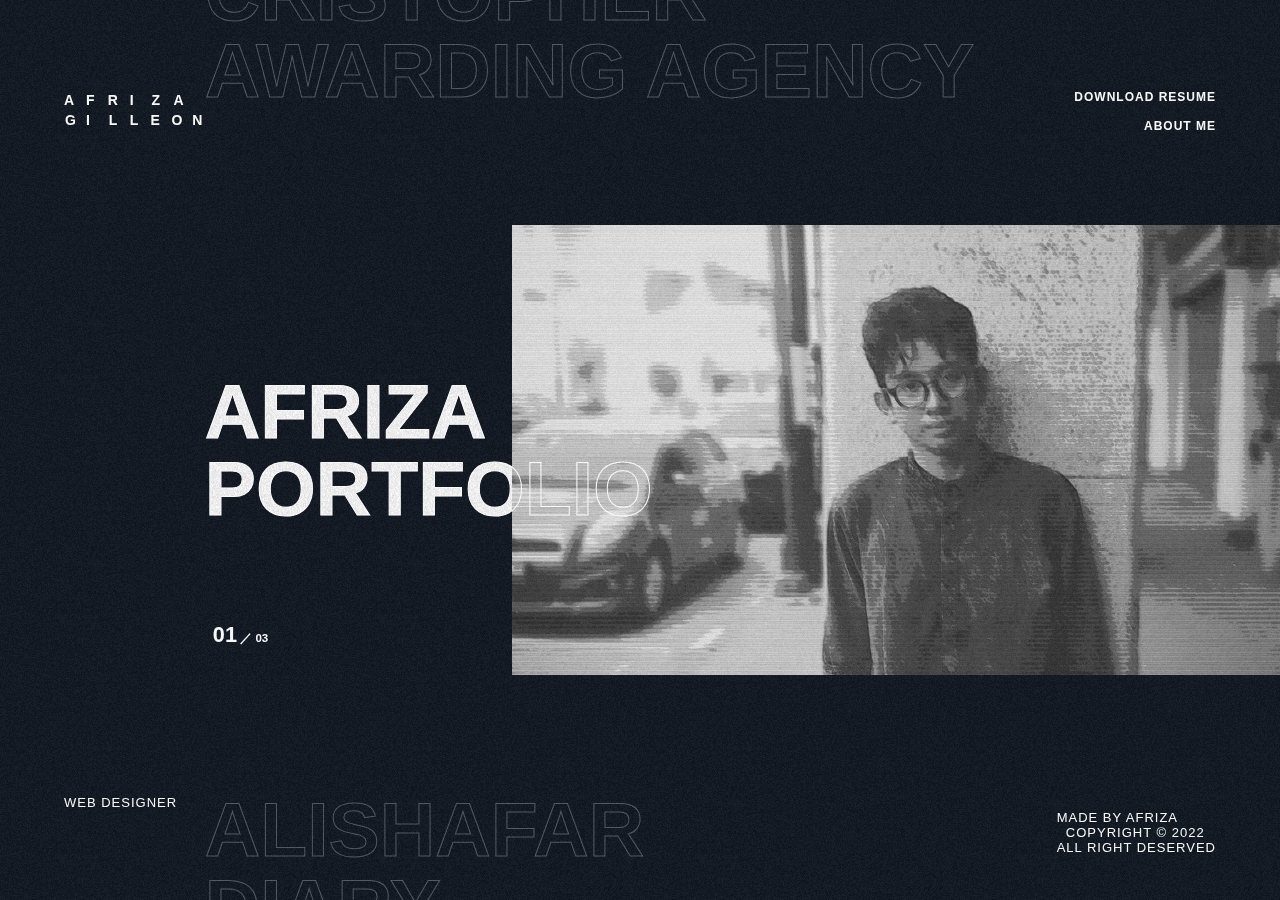
<file: index.html>
<!DOCTYPE html>
<html lang="en">

<head>


    <meta charset="UTF-8">
    <meta http-equiv="X-UA-Compatible" content="IE=edge">
    <meta name="viewport" content="width=device-width, initial-scale=1,user-scalable=no">

    <title>AFRIZAGILLEON | PORTFOLIO</title>
    <link rel="shortcut icon" href="assets/img/moon.png">
    <link href="assets/css/style_pc.css" rel="stylesheet" media="all">
    <link href="assets/css/style_sp.css" rel="stylesheet" media="screen and (max-width: 599px)">


</head>
<body class="top">

<header>
    <nav>
        <ul>
            <li><a class="link" href="assets/ResumeOfAfriza.pdf" download> DOWNLOAD RESUME</a></li>
            <li><a id="menu_about" class="link" href="javascript:void(0);">ABOUT ME</a></li>
        </ul>
    </nav>
    <div id="logo">
        <a class="link" href="index.html">
          <span>A</span>
          <span>F</span>
          <span>R</span>
          <span>I</span>
          <span>Z</span>
          <span>A</span>
          <br>
          <span class="logo_tec01">G</span>
          <span class="logo_tec02">I</span>
          <span class="logo_tec03">L</span>
          <span class="logo_tec02">L</span>
          <span class="logo_tec02">E</span>
          <span class="logo_tec02">O</span>
          <span class="logo_tec02">N</span>
        </a>
    </div>
    <div id="job">WEB DESIGNER</div>
    <div id="cr">
        MADE BY AFRIZA <br>
        &nbsp;&nbsp;COPYRIGHT © 2022 <br>
        ALL RIGHT DESERVED
    </div>
</header>
<!--  -->

<section id="about">
    <div class="about-name01">
        <div class="about-name-outline"><h3>AFRIZA</h3></div>
        <div class="about-name-base"><h3>AFRIZA</h3></div>
    </div>
    <div class="about-name02">
        <div class="about-name-outline"><h3>GILLEON</h3></div>
        <div class="about-name-base"><h3>GILLEON</h3></div>
    </div>
    <div class="about-name03">
        <div class="about-name-outline"><h3>GINTING</h3></div>
        <div class="about-name-base"><h3>GINTING</h3></div>
    </div>

    <!-- moon animation-->
    <div class="about-momo">
        <img class="fuwafuwa" src="assets/img/moon.png">
    </div>

    <div class="about-textarea">
        <h3>Afriza Gilleon Ginting</h3>
        <p class="about-text01">
            A 12<sup>th</sup> grade student from SMK Telkom 1 Medan.
            <br>
            I’m designing with a minimal and beautiful design in
            my mind using simple logic but tricky 😀
        </p>
        <p class="about-text02">
            I design this website as visual my portfolio website.
            <br>
            I'm studying some competitive programming and try to apply it on a web design.
            <br>
            You can download my resume
        </p>
        <div class="contact">CONTACT</div>
        <div class="mail"><a class="link" target="_blank" href="https://mail.google.com/mail/?view=cm&fs=1&to=afrizagilleon@gmail.com&body=FROM_PORTFOLIO">afrizagilleon@gmail.com</a>
        </div>
        <div class="sns">
            <a class="link" href="https://twitter.com/afrizagilleon" target="_blank">Twitter</a>&emsp;
            <a class="link" href="https://www.instagram.com/afrizagilleon" target="_blank">Instagram</a>
            <a class="link" href="https://www.hackerrank.com/afriza_gilleon/" target="_blank">&nbsp;&nbsp;Hackerrank</a>
        </div>
    </div>

</section>


<main class="contents">
    <div class="hover-delay"></div>

    <section id="cursel">

        <div class="cursel-center">
            <a class="link-hover link" href="detail/afriza.html">
                <div class="cursel-center-tit">
                    <div class="cursel-center-tit-outline"><h1>AFRIZA<br>PORTFOLIO</h1></div>
                    <div class="cursel-center-tit-base"><h1>AFRIZA<br>PORTFOLIO</h1></div>
                </div>

                <div class="cursel-center-img">
                    <div class="cursel-center-img-before"><img src="assets/img/cooler_afrizagilleon.jpeg"></div>
                    <div class="cursel-center-img-after"><img src="assets/img/afrizagilleon.jpeg"></div>
                </div>
            </a>
        </div>

        <!--  -->

        <div class="cursel-up">
            <div class="cursel-up-tit-outline">
                <h1>CHRISTOPHER<br>AWARDING AGENCY</h1>
            </div>
        </div>

        <!--  -->

        <div class="cursel-under">
            <div class="cursel-under-tit-outline">
                <h1>ALISHARAF<br>DIARY</h1>
            </div>
        </div>

        <!--  -->


    </section>

    <section>
        <div id="count"><span id="count-num">00</span><span id="slash"> ／ </span><span id="max-num">00</span></div>
    </section>

</main>

<!-- My Javascript FILE -->
<script src="assets/js/top.js"></script>
<script>
    // just an advice
    console.log("You see the console. It means you know about program. Okay, I will give you advice. Refresh the site when you change the breakpoint or layout")
</script>

</body>

</html>
</file>
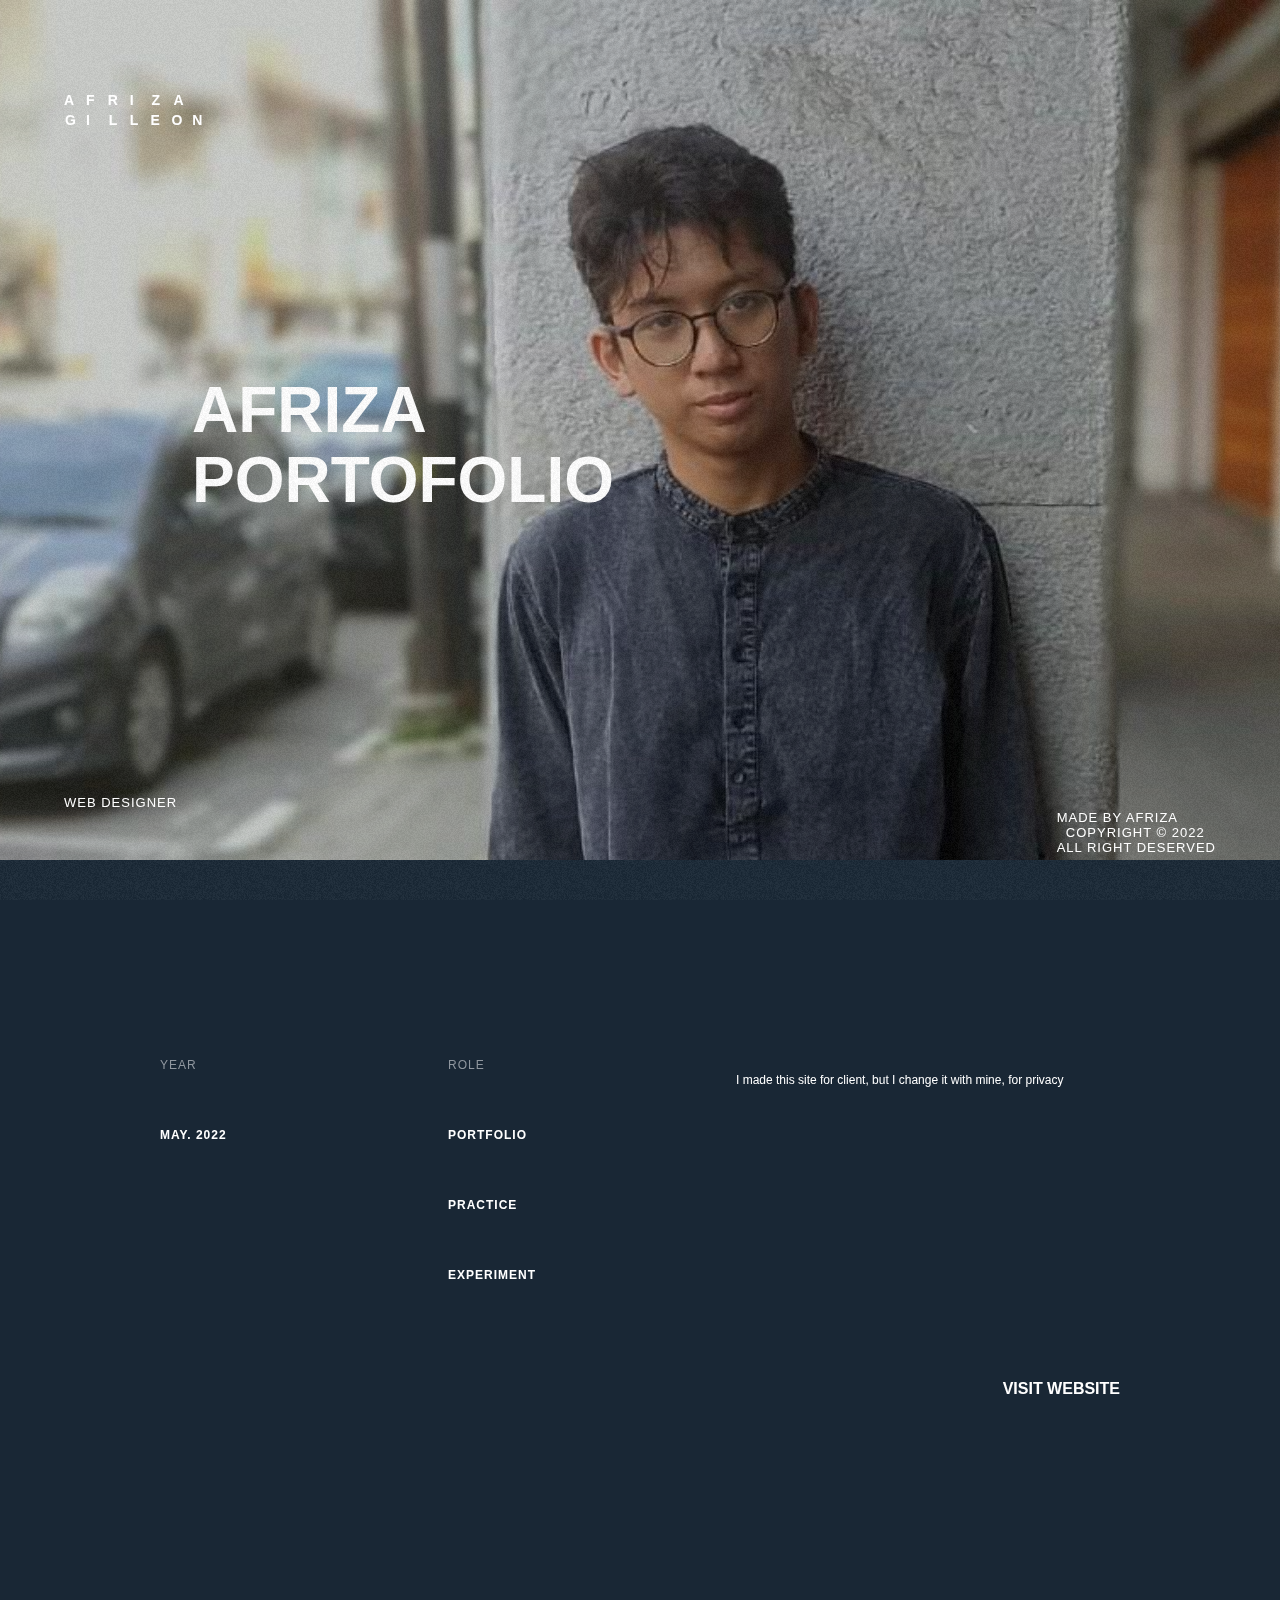
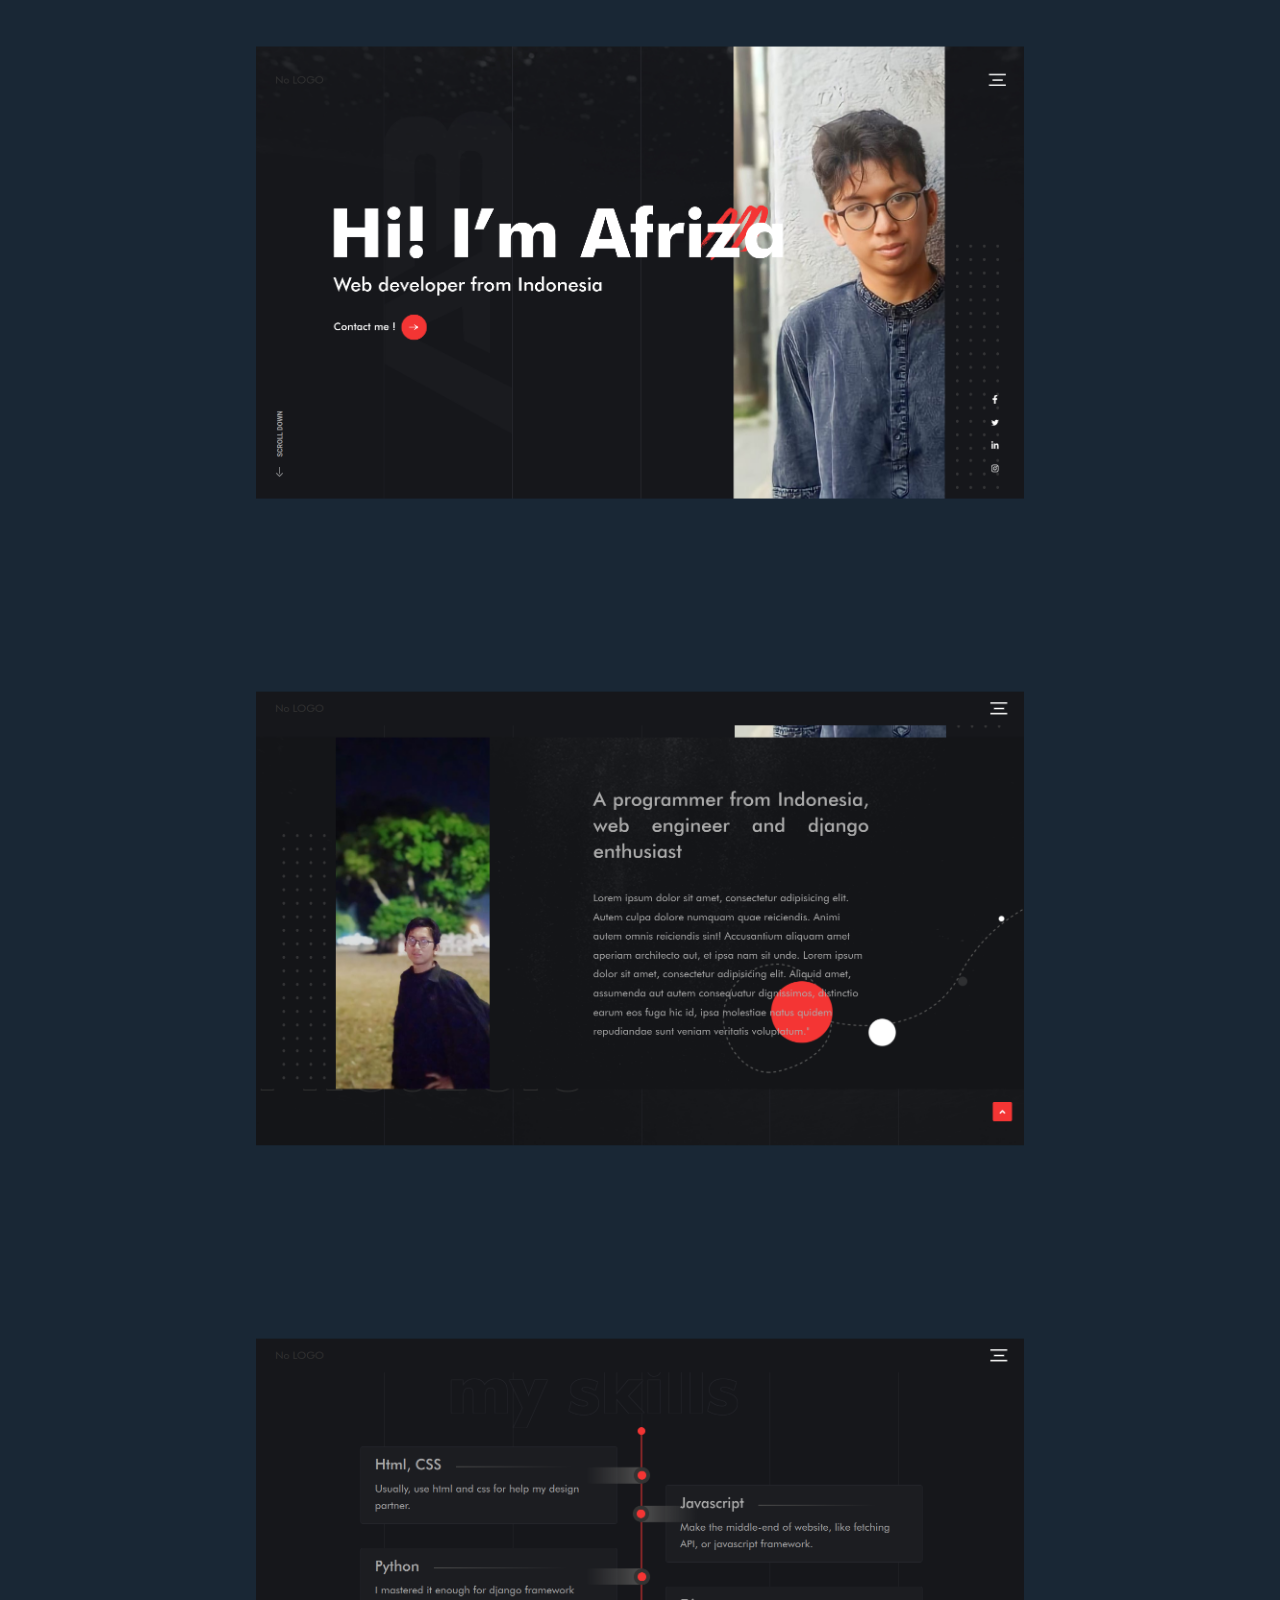
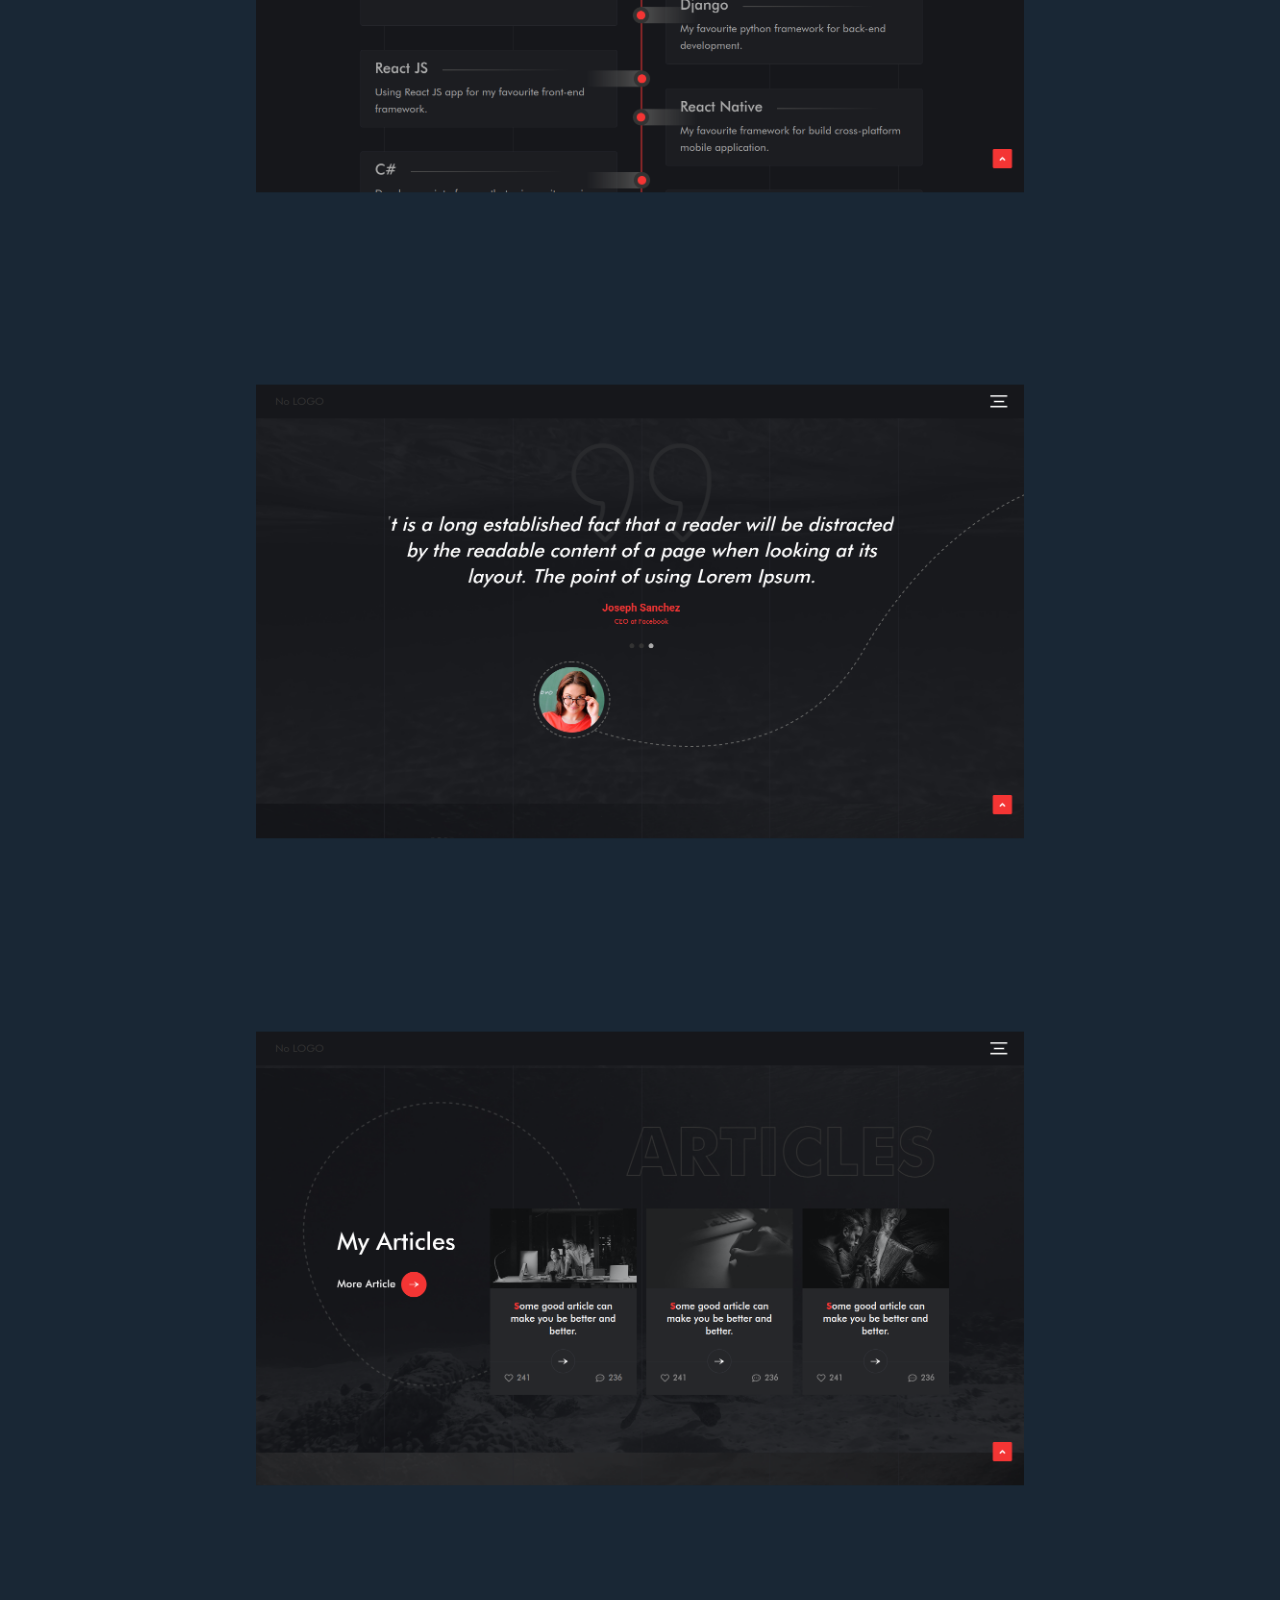
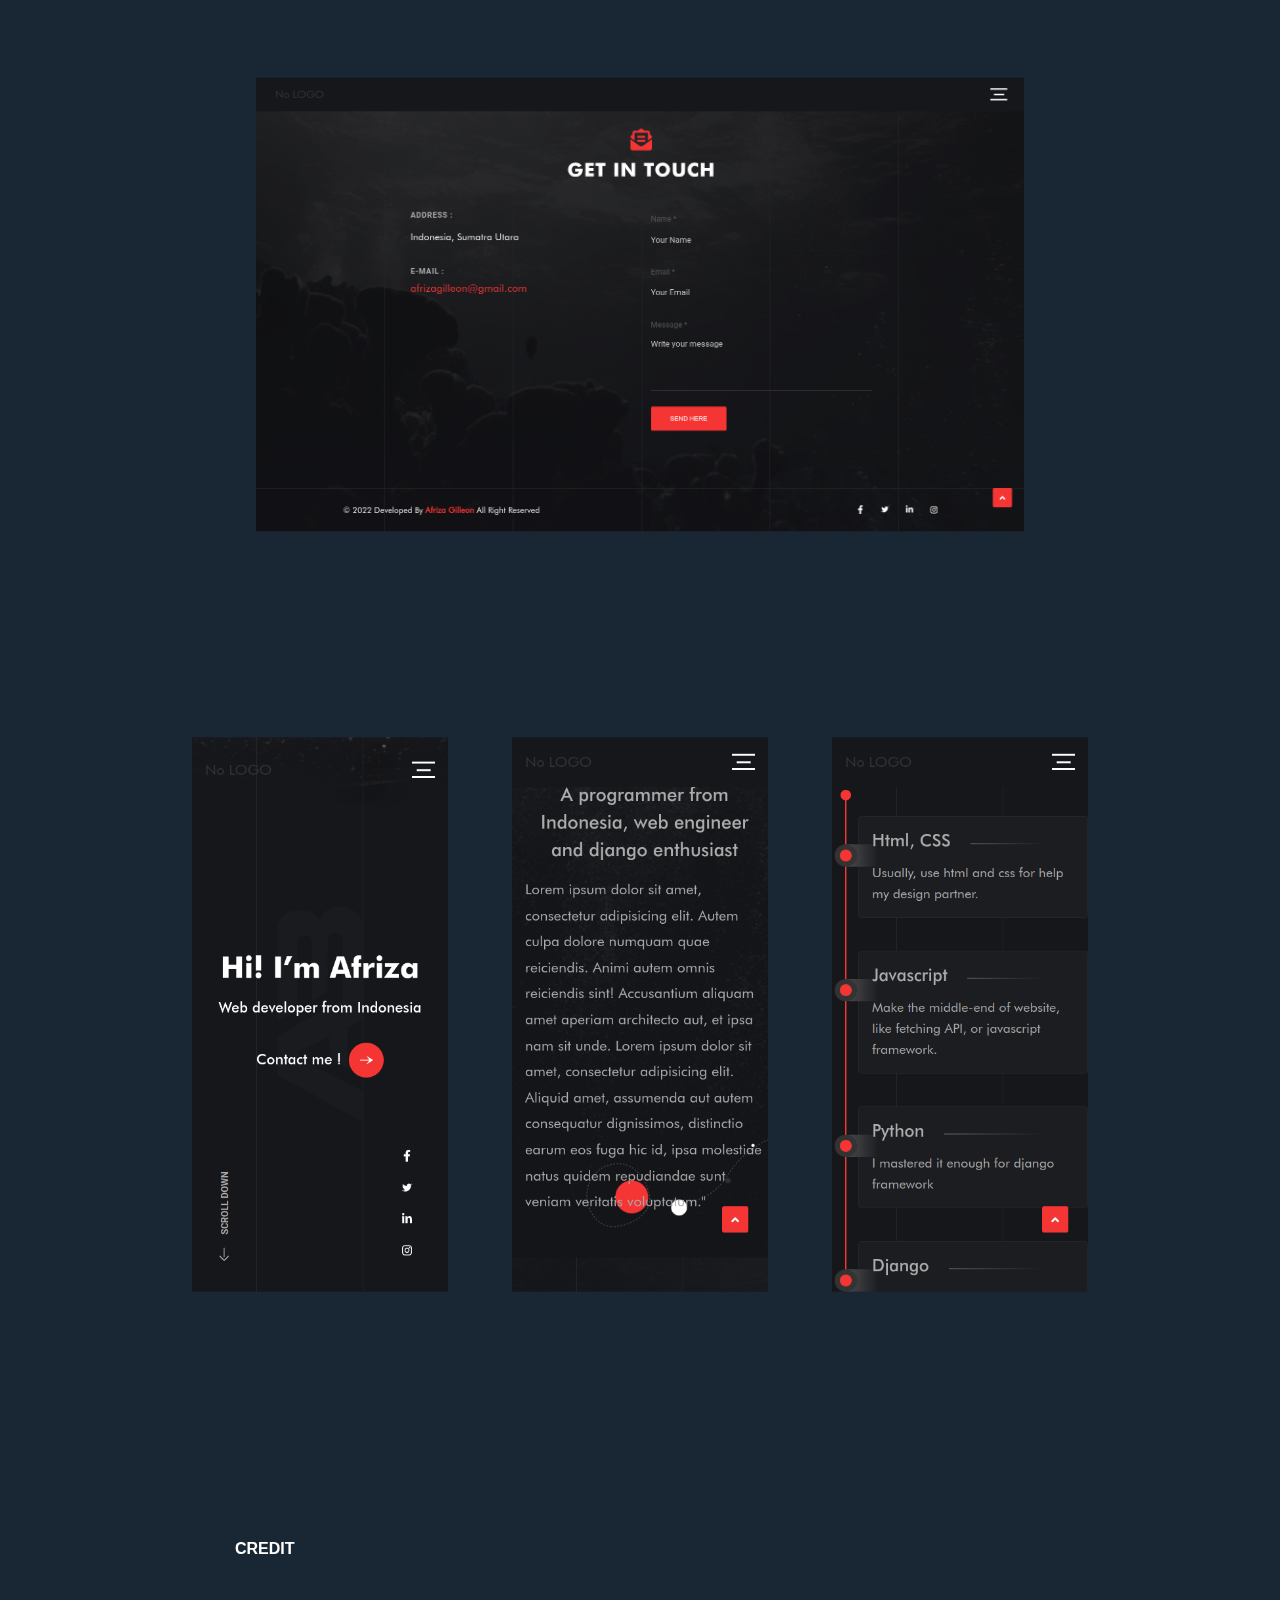
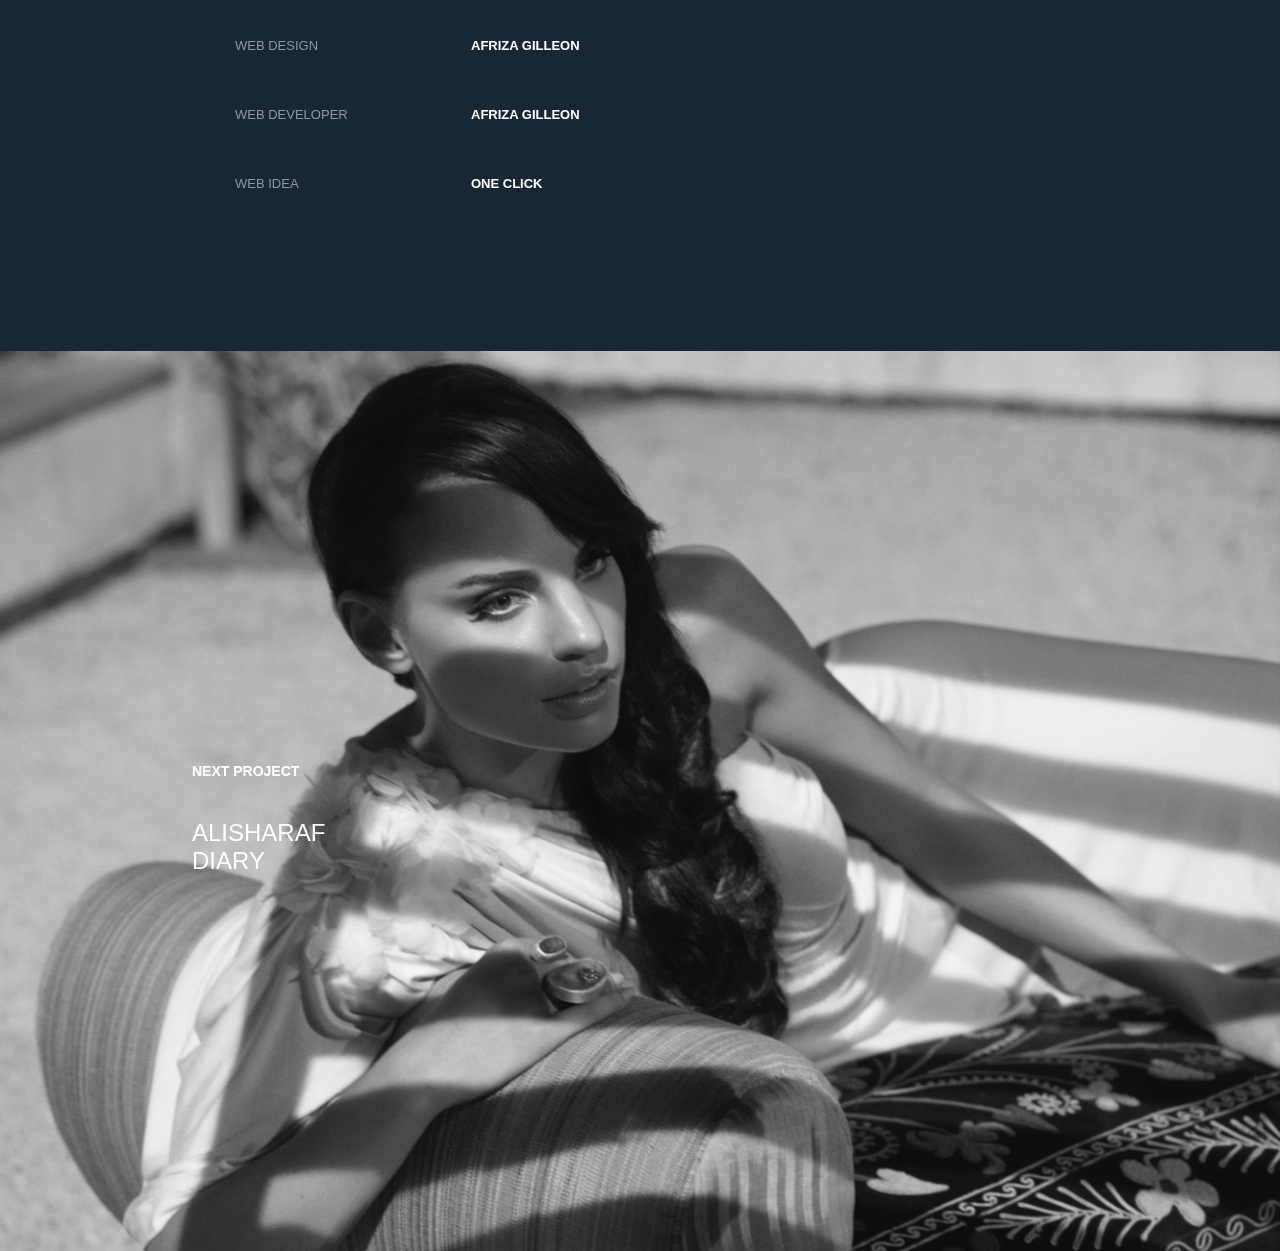
<file: detail/afriza.html>
<!DOCTYPE html>
<html lang="en">

<head>

    <meta charset="UTF-8">
    <meta content="IE=edge" http-equiv="X-UA-Compatible"> <!-- Important component for IE or edge browser-->
    <meta content="width=device-width, initial-scale=1,user-scalable=no" name="viewport">
    <title>AFRIZA PORTFOLIO | AFRIZAGILLEON | PORTFOLIO</title>
    <link href="../assets/img/moon.png" rel="shortcut icon">
    <link href="../assets/css/style_pc.css" media="all" rel="stylesheet">
    <link href="../assets/css/style_sp.css" media="screen and (max-width: 599px)" rel="stylesheet">
</head>
<body class="detail">
<!--  -->

<header>
    <nav>
        <ul>
            <li><a class="link" download href="../assets/ResumeOfAfriza.pdf"> DOWNLOAD RESUME</a></li>
            <li><a class="link" href="javascript:void(0);" id="menu_about">ABOUT ME</a></li>
        </ul>
    </nav>
    <div id="logo">
        <a class="link" href="../index.html">
            <span>A</span>
            <span>F</span>
            <span>R</span>
            <span>I</span>
            <span>Z</span>
            <span>A</span>
            <br>
            <span class="logo_tec01">G</span>
            <span class="logo_tec02">I</span>
            <span class="logo_tec03">L</span>
            <span class="logo_tec02">L</span>
            <span class="logo_tec02">E</span>
            <span class="logo_tec02">O</span>
            <span class="logo_tec02">N</span>
        </a>
    </div>
    <div id="job">WEB DESIGNER</div>
    <div id="cr">
        MADE BY AFRIZA <br>
        &nbsp;&nbsp;COPYRIGHT © 2022 <br>
        ALL RIGHT DESERVED
    </div>
</header>
<!--  -->

<section id="about">
    <div class="about-name01">
        <div class="about-name-outline"><h3>AFRIZA</h3></div>
        <div class="about-name-base"><h3>AFRIZA</h3></div>
    </div>
    <div class="about-name02">
        <div class="about-name-outline"><h3>GILLEON</h3></div>
        <div class="about-name-base"><h3>GILLEON</h3></div>
    </div>
    <div class="about-name03">
        <div class="about-name-outline"><h3>GINTING</h3></div>
        <div class="about-name-base"><h3>GINTING</h3></div>
    </div>

    <!-- moon animation-->
    <div class="about-momo">
        <img class="fuwafuwa" src="../assets/img/moon.png">
    </div>

    <div class="about-textarea">
        <h3>Afriza Gilleon Ginting</h3>
        <p class="about-text01">
            A 12<sup>th</sup> grade student from SMK Telkom 1 Medan.
            <br>
            I’m designing with a minimal and beautiful design in
            my mind using simple logic but tricky 😀
        </p>
        <p class="about-text02">
            I design this website as visual my portfolio website.
            <br>
            I'm studying some competitive programming and try to apply it on a web design.
            <br>
            You can download my resume
        </p>
        <div class="contact">CONTACT</div>
        <div class="mail"><a class="link" target="_blank" href="https://mail.google.com/mail/?view=cm&fs=1&to=afrizagilleon@gmail.com&body=FROM_PORTFOLIO">afrizagilleon@gmail.com</a>
        </div>
        <div class="sns">
            <a class="link" href="https://twitter.com/afrizagilleon" target="_blank">Twitter</a>&emsp;
            <a class="link" href="https://www.instagram.com/afrizagilleon" target="_blank">Instagram</a>
            <a class="link" href="https://www.hackerrank.com/afriza_gilleon/" target="_blank">&nbsp;&nbsp;Hackerrank</a>
        </div>
    </div>

</section>


<main class="contents-detail">

    <section id="kv">
        <div class="kv_cont">
            <h1>AFRIZA<br>PORTOFOLIO</h1>
        </div>
        <div class="kv_over img_afriza"></div>
        <div class="bg_anim"></div>
    </section>

    <!--  -->

    <section class="flex_info" id="info">
        <div class="flex_info_item">
            <ul class="year">
                <li>YEAR</li>
                <li>MAY. 2022</li>
            </ul>
        </div>

        <div class="flex_info_item">
            <ul class="role">
                <li>ROLE</li>
                <li>PORTFOLIO</li>
                <li>PRACTICE</li>
                <li>EXPERIMENT</li>
            </ul>
        </div>

        <div class="flex_info_item">
            <ul class="explanation">
                <li class="longtext">
                    I made this site for client, but I change it with mine, for privacy
                </li>
            </ul>
        </div>
    </section>

    <section id="visit"><p><a class="link" href="#" target="_blank">VISIT WEBSITE</a></p></section>

    <!-- Capture of project -->
    <section id="cap">
        <div class="flex_01">
            <img src="../assets/img/01_afrizaportofolio/1.png">
        </div>
        <!--  -->
        <div class="flex_01">
            <img src="../assets/img/01_afrizaportofolio/2.png">
        </div>
        <!--  -->
        <div class="flex_01">
            <img src="../assets/img/01_afrizaportofolio/3.png">
        </div>
        <!--  -->
        <div class="flex_01">
            <img src="../assets/img/01_afrizaportofolio/4.png">
        </div>
        <!--  -->
        <div class="flex_01">
            <img src="../assets/img/01_afrizaportofolio/5.png">
        </div>
        <!--  -->
        <div class="flex_01">
            <img src="../assets/img/01_afrizaportofolio/6.png">
        </div>

        <!-- Mobile view-->
        <div class="flex_03">
            <div class="flex_01">
                <img src="../assets/img/01_afrizaportofolio/a.png">
            </div>
            <div class="flex_01">
                <img src="../assets/img/01_afrizaportofolio/b.png">
            </div>
            <div class="flex_01">
                <img src="../assets/img/01_afrizaportofolio/c.png">
            </div>
        </div>
    </section>

    <section id="credit">
        <div class="credit_tit">CREDIT</div>

        <div class="credit_box">
            <div class="credit_box_item">WEB DESIGN</div>
            <div class="credit_box_item">AFRIZA GILLEON</div>
        </div>

        <div class="credit_box">
            <div class="credit_box_item">WEB DEVELOPER</div>
            <div class="credit_box_item">AFRIZA GILLEON</div>
        </div>

        <div class="credit_box">
            <div class="credit_box_item">WEB IDEA</div>
            <div class="credit_box_item">ONE CLICK</div>
        </div>

    </section>

    <!--  -->

    <section id="next">
        <div class="next_text">
            <a class="link" href="alisharaf.html">
                <p class="next_sub">NEXT PROJECT</p>
                <h2>ALISHARAF<br>DIARY</h2>
            </a>
        </div>
        <div class="next_over img_alisharaf">
            <div class="black_overlay">
                <div class="next_cont img_alisharaf_bnw"></div>
            </div>
        </div>
    </section>

</main>

<!-- MY ULTIMATE JAVASCRIPT -->
<script src="../assets/js/detail.js"></script>

</body>

</html>
</file>
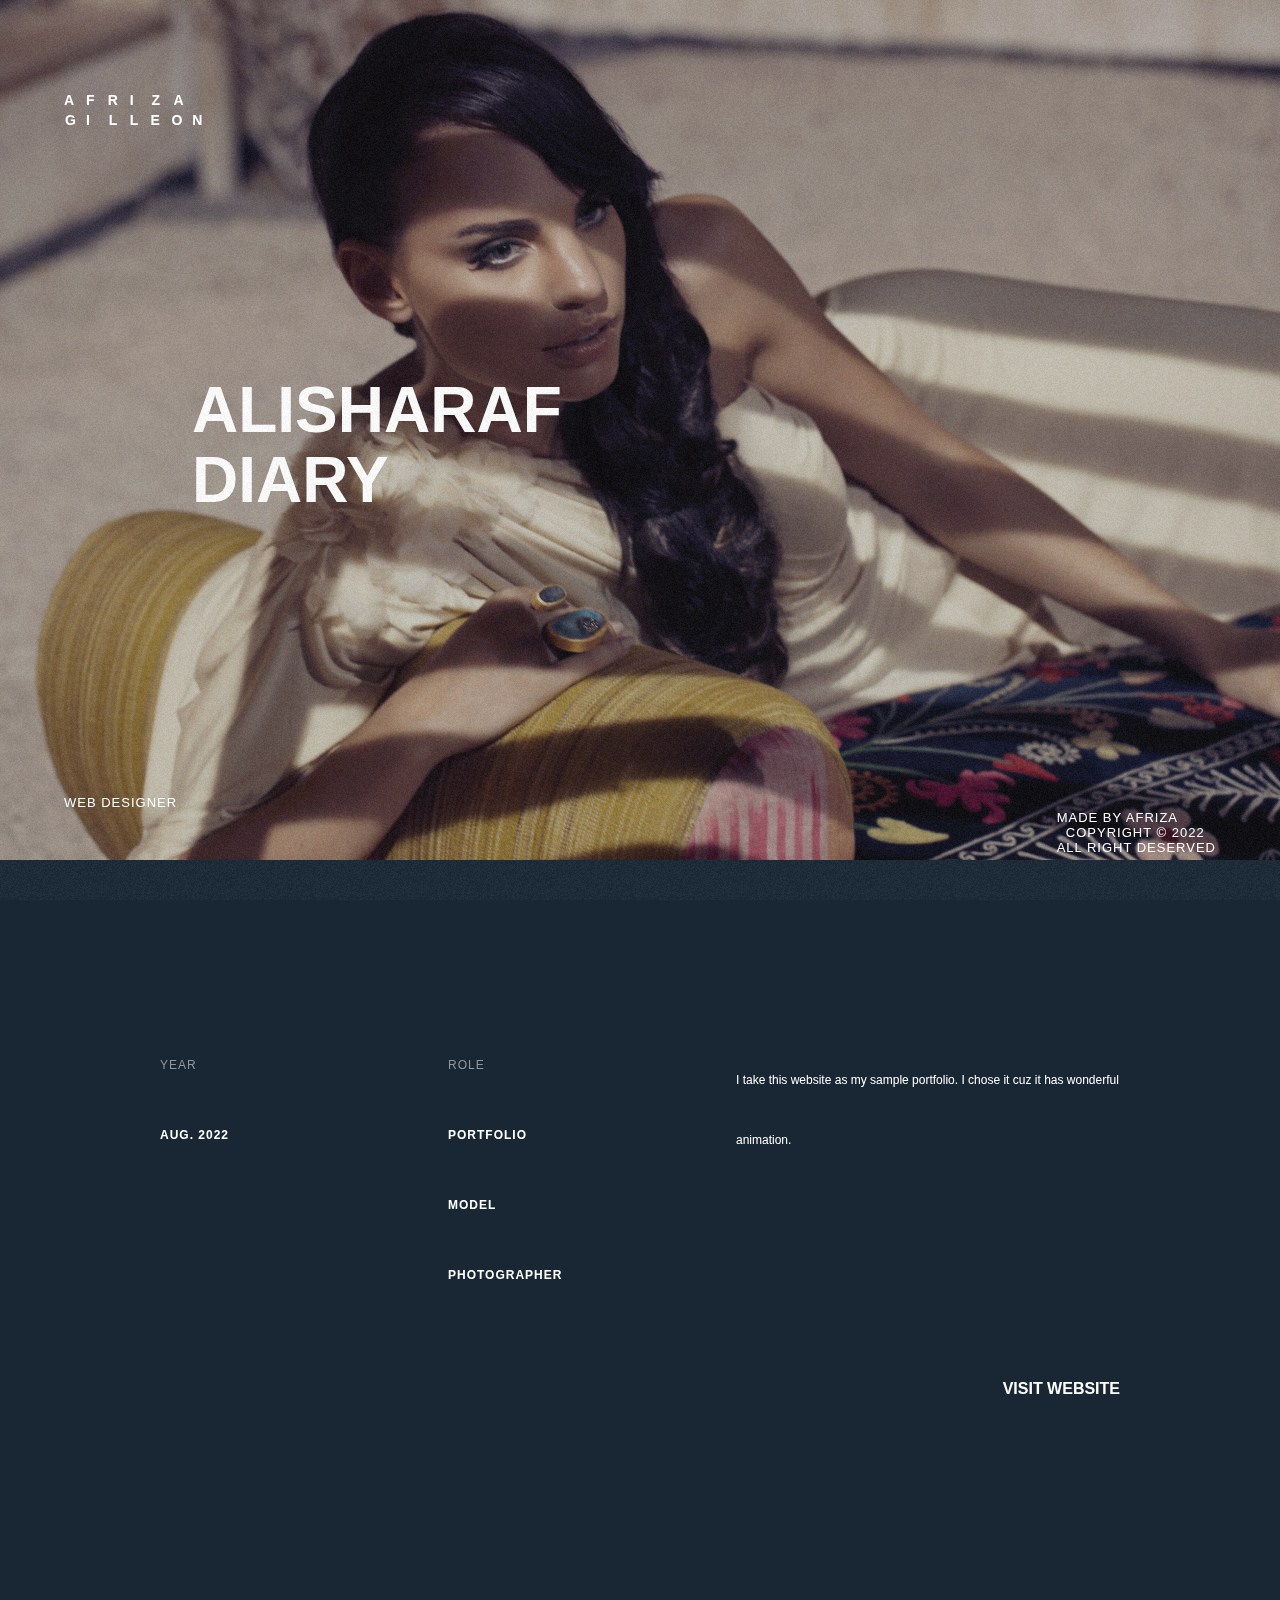
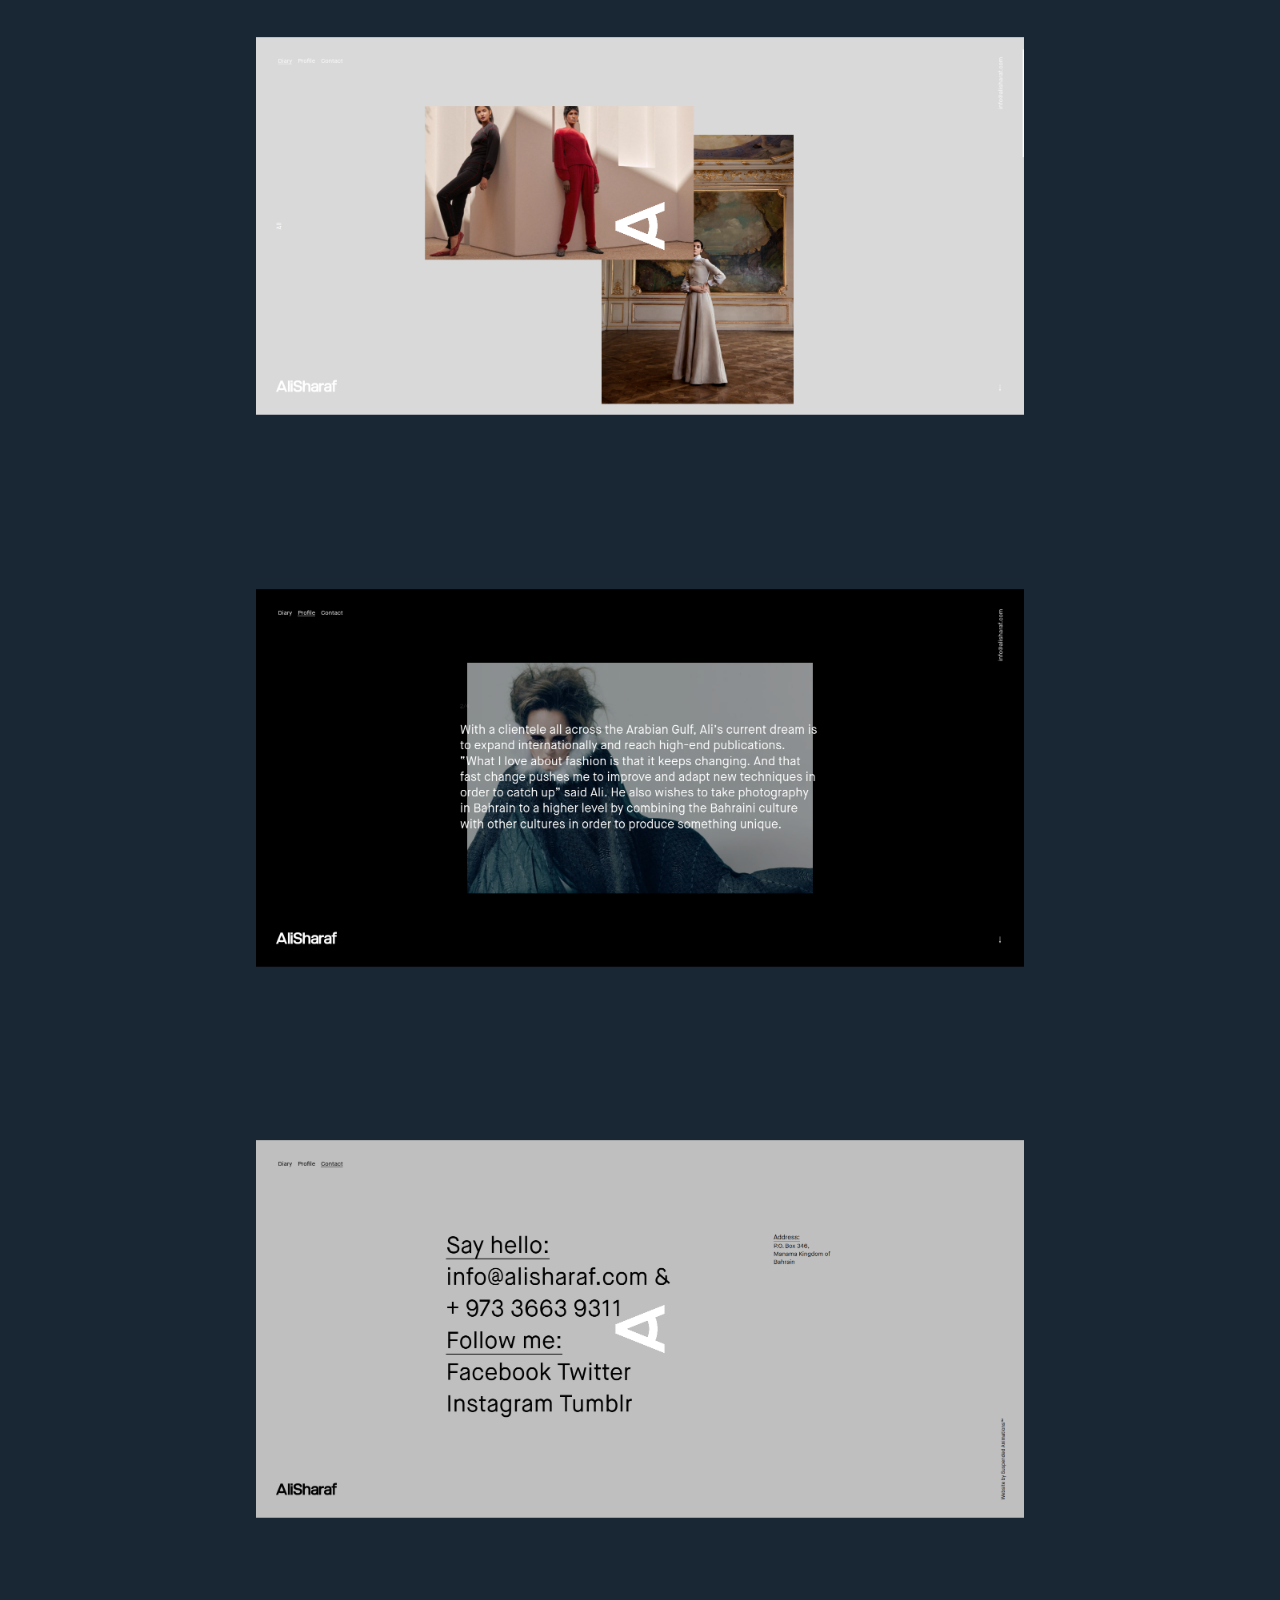
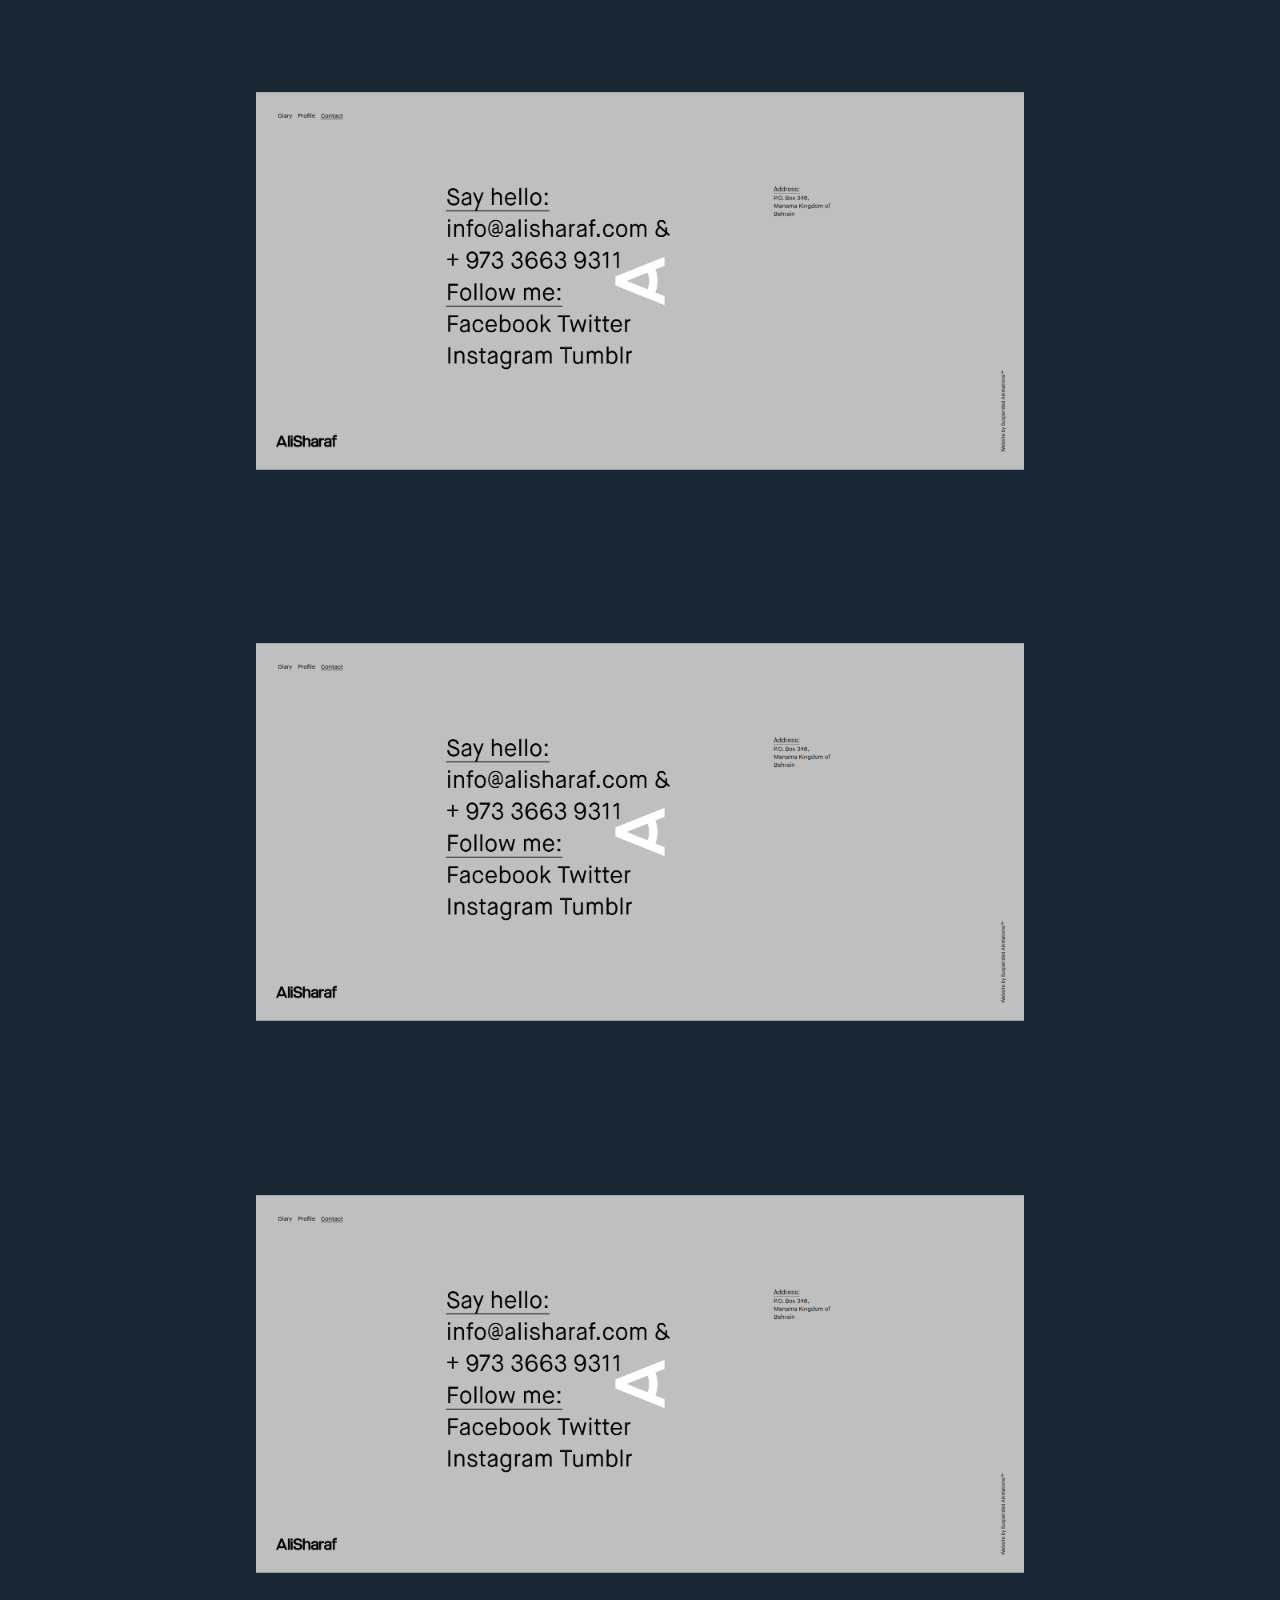
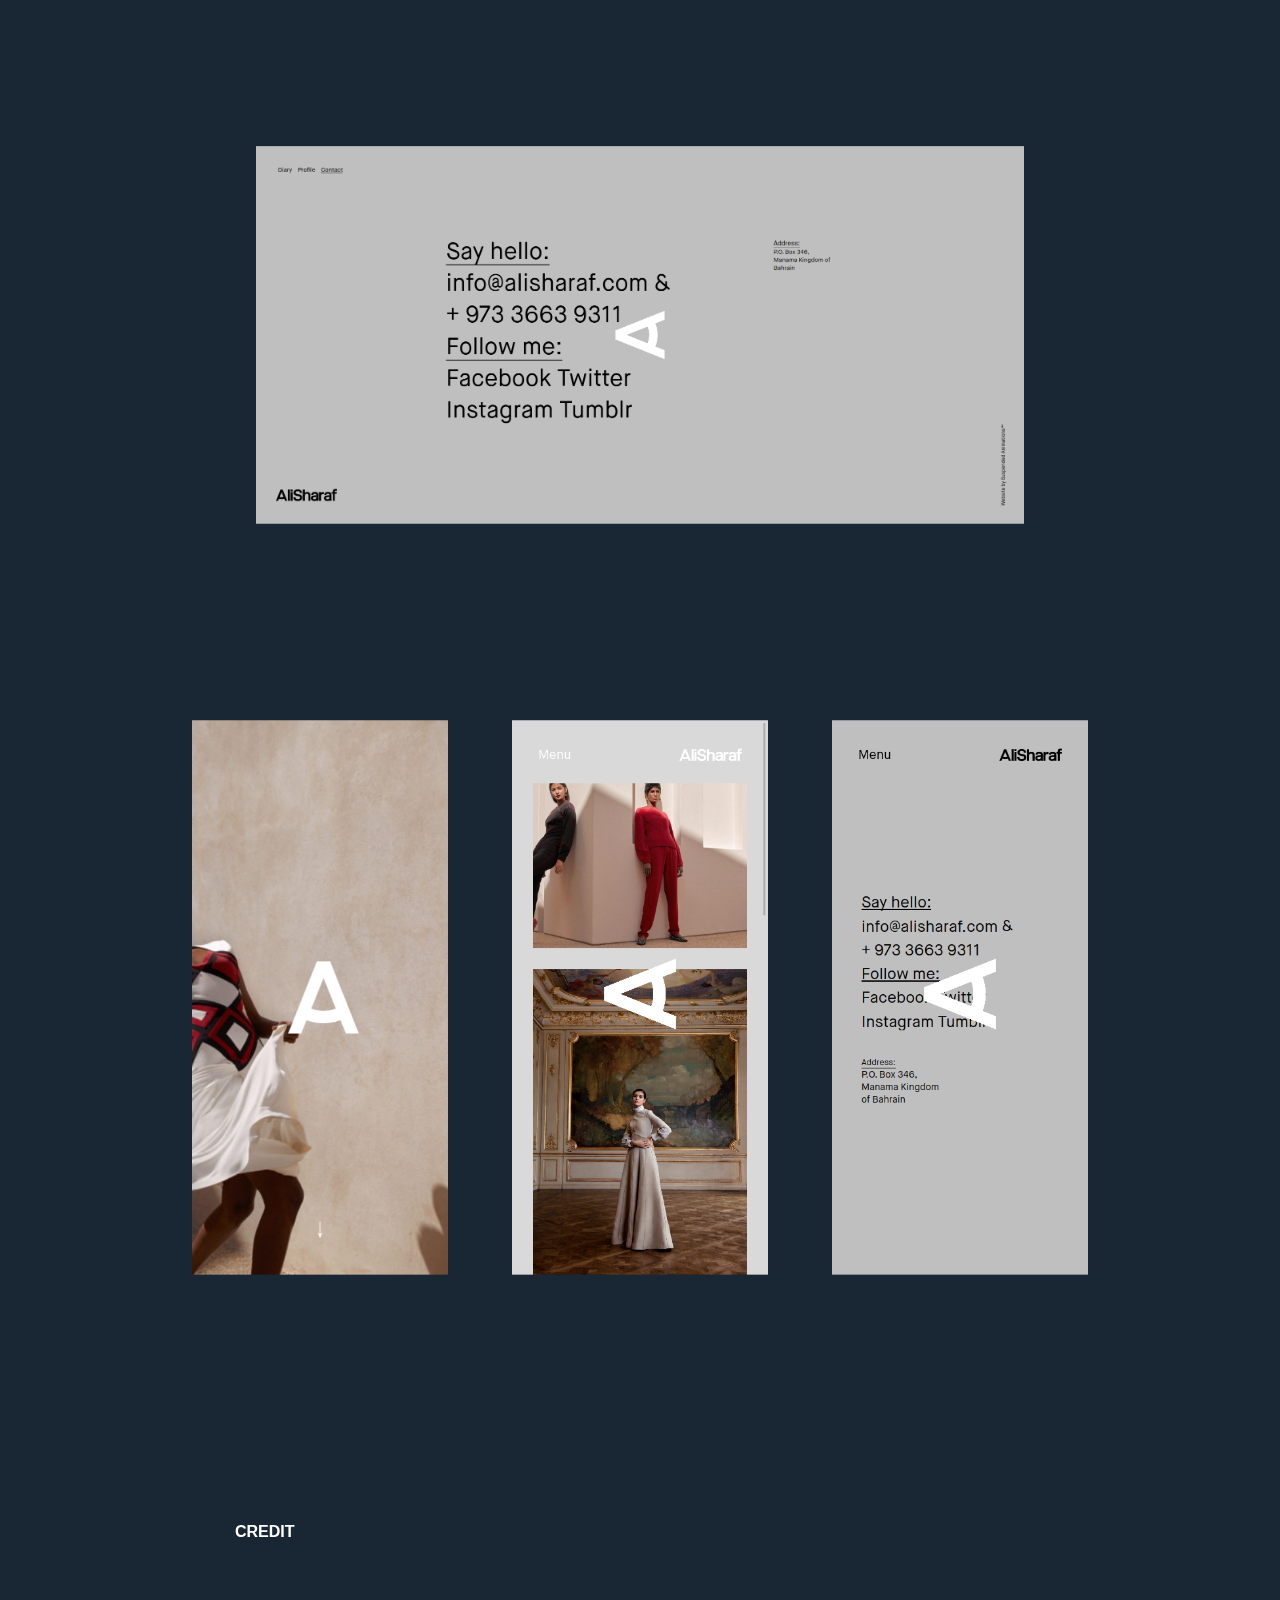
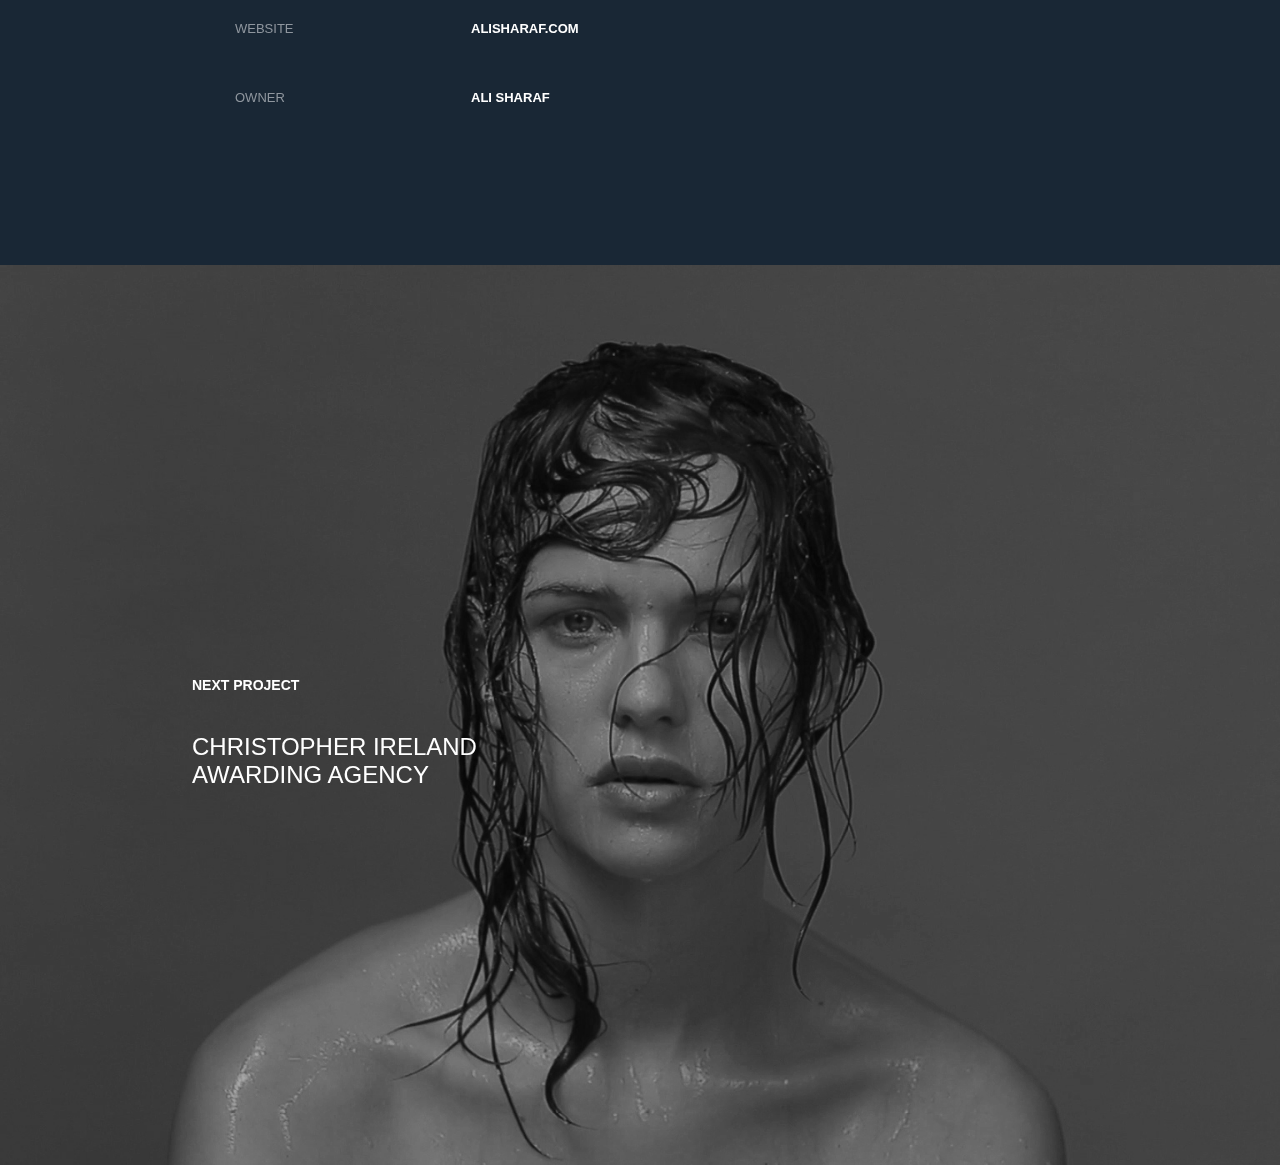
<file: detail/alisharaf.html>
<!DOCTYPE html>
<html lang="en">

<head>

    <meta charset="UTF-8">
    <meta content="IE=edge" http-equiv="X-UA-Compatible">
    <meta content="width=device-width, initial-scale=1,user-scalable=no" name="viewport">
    <title> ALISHARAF | AFRIZAGILLEON | PORTFOLIO</title>
    <link href="../assets/img/moon.png" rel="shortcut icon">
    <link href="../assets/css/style_pc.css" media="all" rel="stylesheet">
    <link href="../assets/css/style_sp.css" media="screen and (max-width: 599px)" rel="stylesheet">
</head>
<body class="detail">
<!--  -->

<header>
    <nav>
        <ul>
            <li><a class="link" download href="../assets/ResumeOfAfriza.pdf"> DOWNLOAD RESUME</a></li>
            <li><a class="link" href="javascript:void(0);" id="menu_about">ABOUT ME</a></li>
        </ul>
    </nav>
    <div id="logo">
        <a class="link" href="../index.html">
            <span>A</span>
            <span>F</span>
            <span>R</span>
            <span>I</span>
            <span>Z</span>
            <span>A</span>
            <br>
            <span class="logo_tec01">G</span>
            <span class="logo_tec02">I</span>
            <span class="logo_tec03">L</span>
            <span class="logo_tec02">L</span>
            <span class="logo_tec02">E</span>
            <span class="logo_tec02">O</span>
            <span class="logo_tec02">N</span>
        </a>
    </div>
    <div id="job">WEB DESIGNER</div>
    <div id="cr">
        MADE BY AFRIZA <br>
        &nbsp;&nbsp;COPYRIGHT © 2022 <br>
        ALL RIGHT DESERVED
    </div>
</header>
<!--  -->

<section id="about">
    <div class="about-name01">
        <div class="about-name-outline"><h3>AFRIZA</h3></div>
        <div class="about-name-base"><h3>AFRIZA</h3></div>
    </div>
    <div class="about-name02">
        <div class="about-name-outline"><h3>GILLEON</h3></div>
        <div class="about-name-base"><h3>GILLEON</h3></div>
    </div>
    <div class="about-name03">
        <div class="about-name-outline"><h3>GINTING</h3></div>
        <div class="about-name-base"><h3>GINTING</h3></div>
    </div>

    <!-- moon animation-->
    <div class="about-momo">
        <img class="fuwafuwa" src="../assets/img/moon.png">
    </div>

    <div class="about-textarea">
        <h3>Afriza Gilleon Ginting</h3>
        <p class="about-text01">
            A 12<sup>th</sup> grade student from SMK Telkom 1 Medan.
            <br>
            I’m designing with a minimal and beautiful design in
            my mind using simple logic but tricky 😀
        </p>
        <p class="about-text02">
            I design this website as visual my portfolio website.
            <br>
            I'm studying some competitive programming and try to apply it on a web design.
            <br>
            You can download my resume
        </p>
        <div class="contact">CONTACT</div>
        <div class="mail"><a class="link" target="_blank" href="https://mail.google.com/mail/?view=cm&fs=1&to=afrizagilleon@gmail.com&body=FROM_PORTFOLIO">afrizagilleon@gmail.com</a>
        </div>
        <div class="sns">
            <a class="link" href="https://twitter.com/afrizagilleon" target="_blank">Twitter</a>&emsp;
            <a class="link" href="https://www.instagram.com/afrizagilleon" target="_blank">Instagram</a>
            <a class="link" href="https://www.hackerrank.com/afriza_gilleon/" target="_blank">&nbsp;&nbsp;Hackerrank</a>
        </div>
    </div>

</section>


<main class="contents-detail">

    <section id="kv">
        <div class="kv_cont">
            <h1>ALISHARAF<br>DIARY</h1>
        </div>
        <div class="kv_over img_alisharaf"></div>
        <div class="bg_anim"></div>
    </section>

    <!--  -->

    <section class="flex_info" id="info">
        <div class="flex_info_item">
            <ul class="year">
                <li>YEAR</li>
                <li>AUG. 2022</li>
            </ul>
        </div>

        <div class="flex_info_item">
            <ul class="role">
                <li>ROLE</li>
                <li>PORTFOLIO</li>
                <li>MODEL</li>
                <li>PHOTOGRAPHER</li>
            </ul>
        </div>

        <div class="flex_info_item">
            <ul class="explanation">
                <li class="longtext">
                    I take this website as my sample portfolio. I chose it cuz it has wonderful animation.
                </li>
            </ul>
        </div>
    </section>

    <section id="visit"><p><a class="link" href="http://alisharaf.com/" target="_blank">VISIT WEBSITE</a></p></section>

    <!-- Capture of project -->
    <section id="cap">
        <div class="flex_01">
            <img src="../assets/img/02_alisharaf/1.png">
        </div>
        <!--  -->
        <div class="flex_01">
            <img src="../assets/img/02_alisharaf/2.png">
        </div>
        <!--  -->
        <div class="flex_01">
            <img src="../assets/img/02_alisharaf/3.png">
        </div>

        <!-- animation saver-->
        <div class="flex_01">
            <img src="../assets/img/02_alisharaf/3.png">
        </div>
        <div class="flex_01">
            <img src="../assets/img/02_alisharaf/3.png">
        </div>
        <div class="flex_01">
            <img src="../assets/img/02_alisharaf/3.png">
        </div>
        <div class="flex_01">
            <img src="../assets/img/02_alisharaf/3.png">
        </div>

        <!-- Mobile view-->
        <div class="flex_03">
            <div class="flex_01">
                <img src="../assets/img/02_alisharaf/a.png">
            </div>
            <div class="flex_01">
                <img src="../assets/img/02_alisharaf/b.png">
            </div>
            <div class="flex_01">
                <img src="../assets/img/02_alisharaf/c.png">
            </div>
        </div>
    </section>

    <section id="credit">
        <div class="credit_tit">CREDIT</div>

        <div class="credit_box">
            <div class="credit_box_item">WEBSITE</div>
            <div class="credit_box_item">ALISHARAF.COM</div>
        </div>

        <div class="credit_box">
            <div class="credit_box_item">OWNER</div>
            <div class="credit_box_item">ALI SHARAF</div>
        </div>


    </section>

    <!--  -->

    <section id="next">
        <div class="next_text">
            <a class="link" href="christopher.html">
                <p class="next_sub">NEXT PROJECT</p>
                <h2>CHRISTOPHER IRELAND<br>AWARDING AGENCY</h2>
            </a>
        </div>
        <div class="next_over img_christopher">
            <div class="black_overlay">
                <div class="next_cont img_christopher_bnw"></div>
            </div>
        </div>
    </section>

</main>
<!-- MY ULTIMATE JAVASCRIPT -->
<script src="../assets/js/detail.js"></script>
<script>
    // just advice
    console.log("You see the console. It means you know about program. Okay, I will give you advice. Refresh the site when you change the breakpoint or layout")
</script>

</body>

</html>
</file>
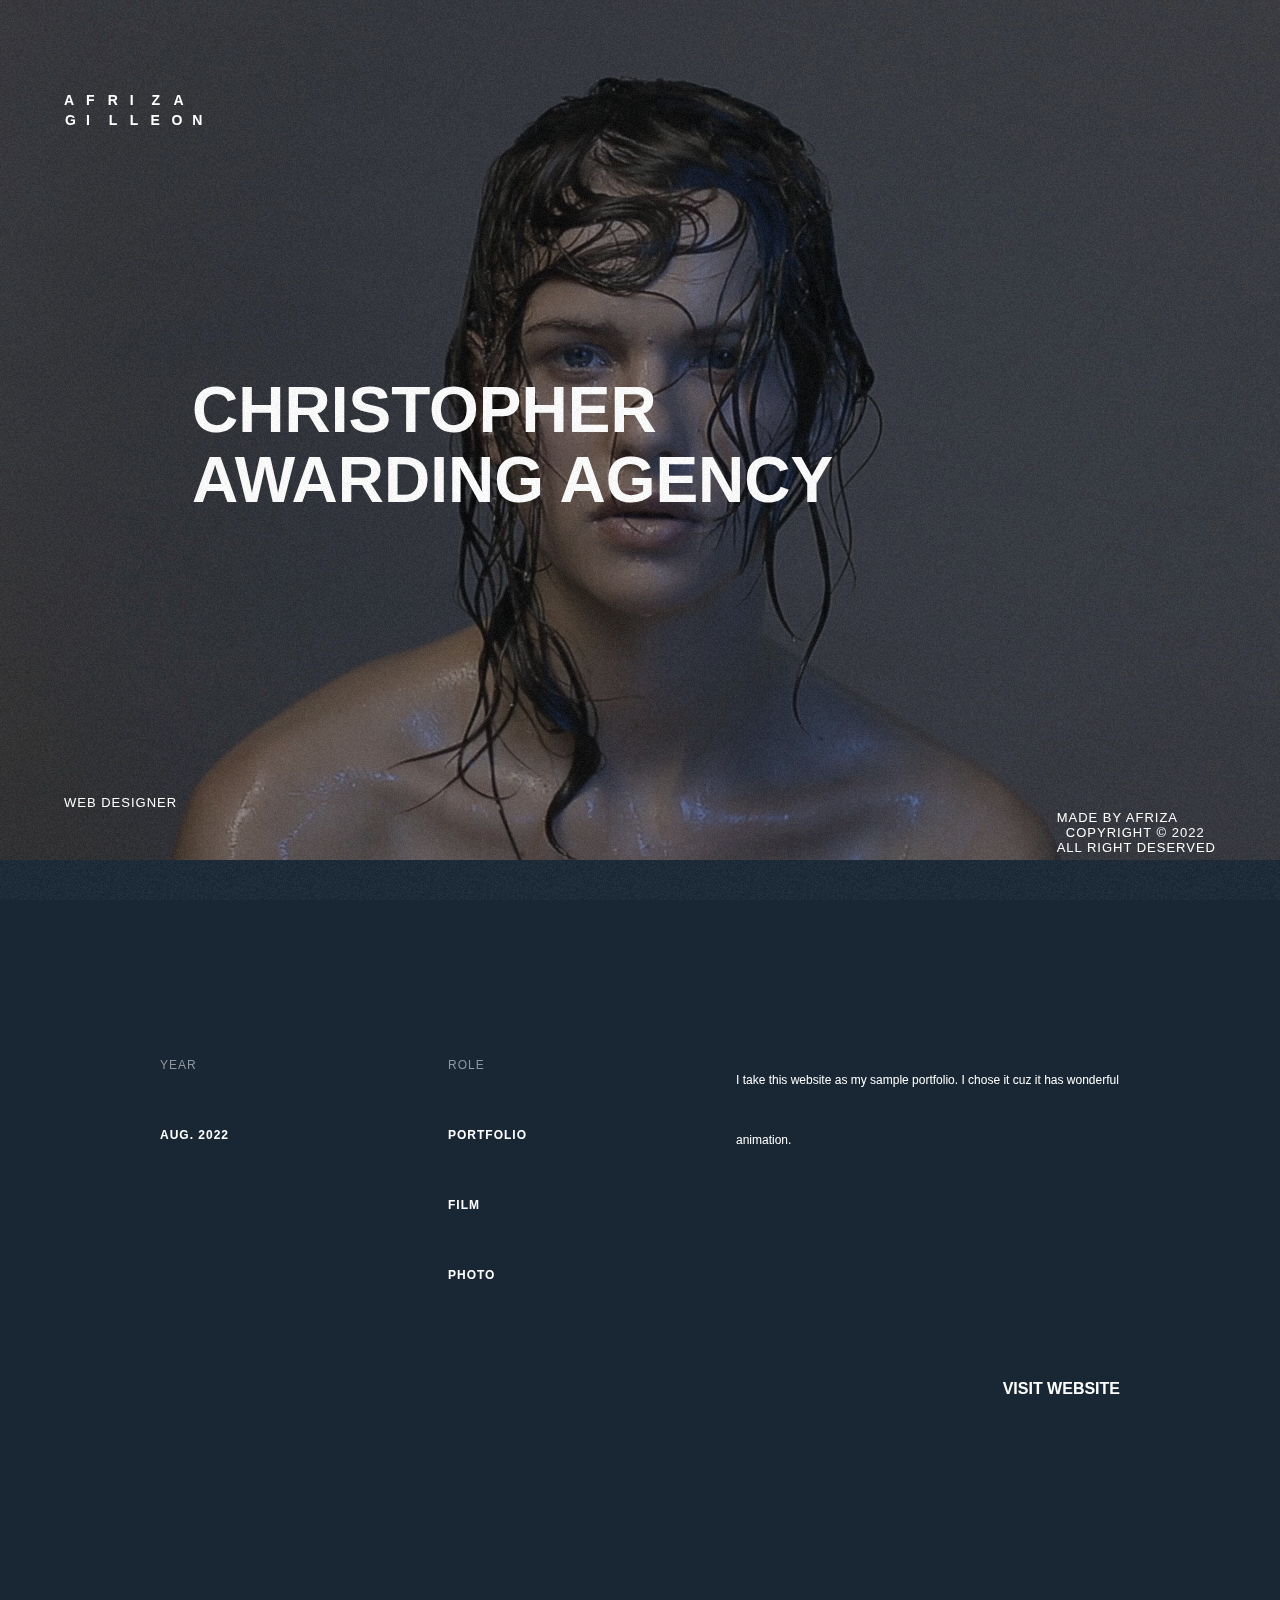
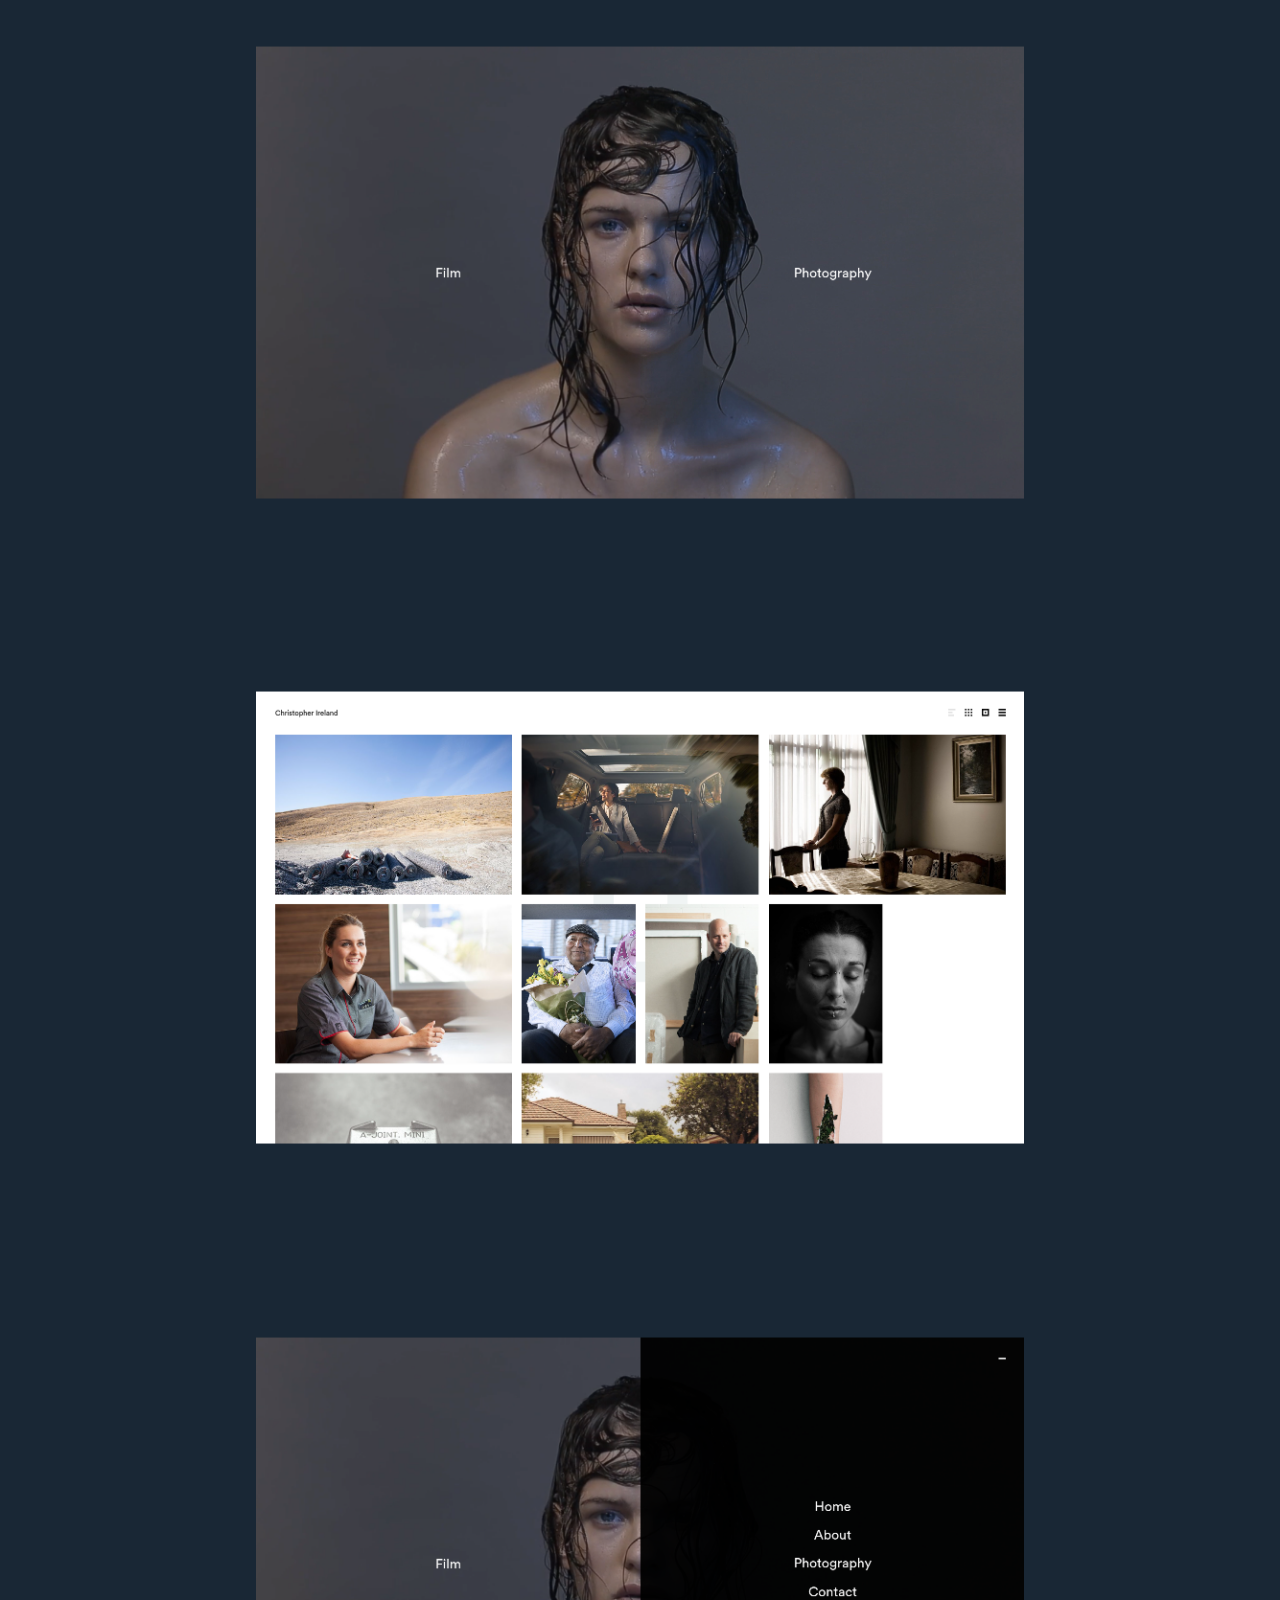
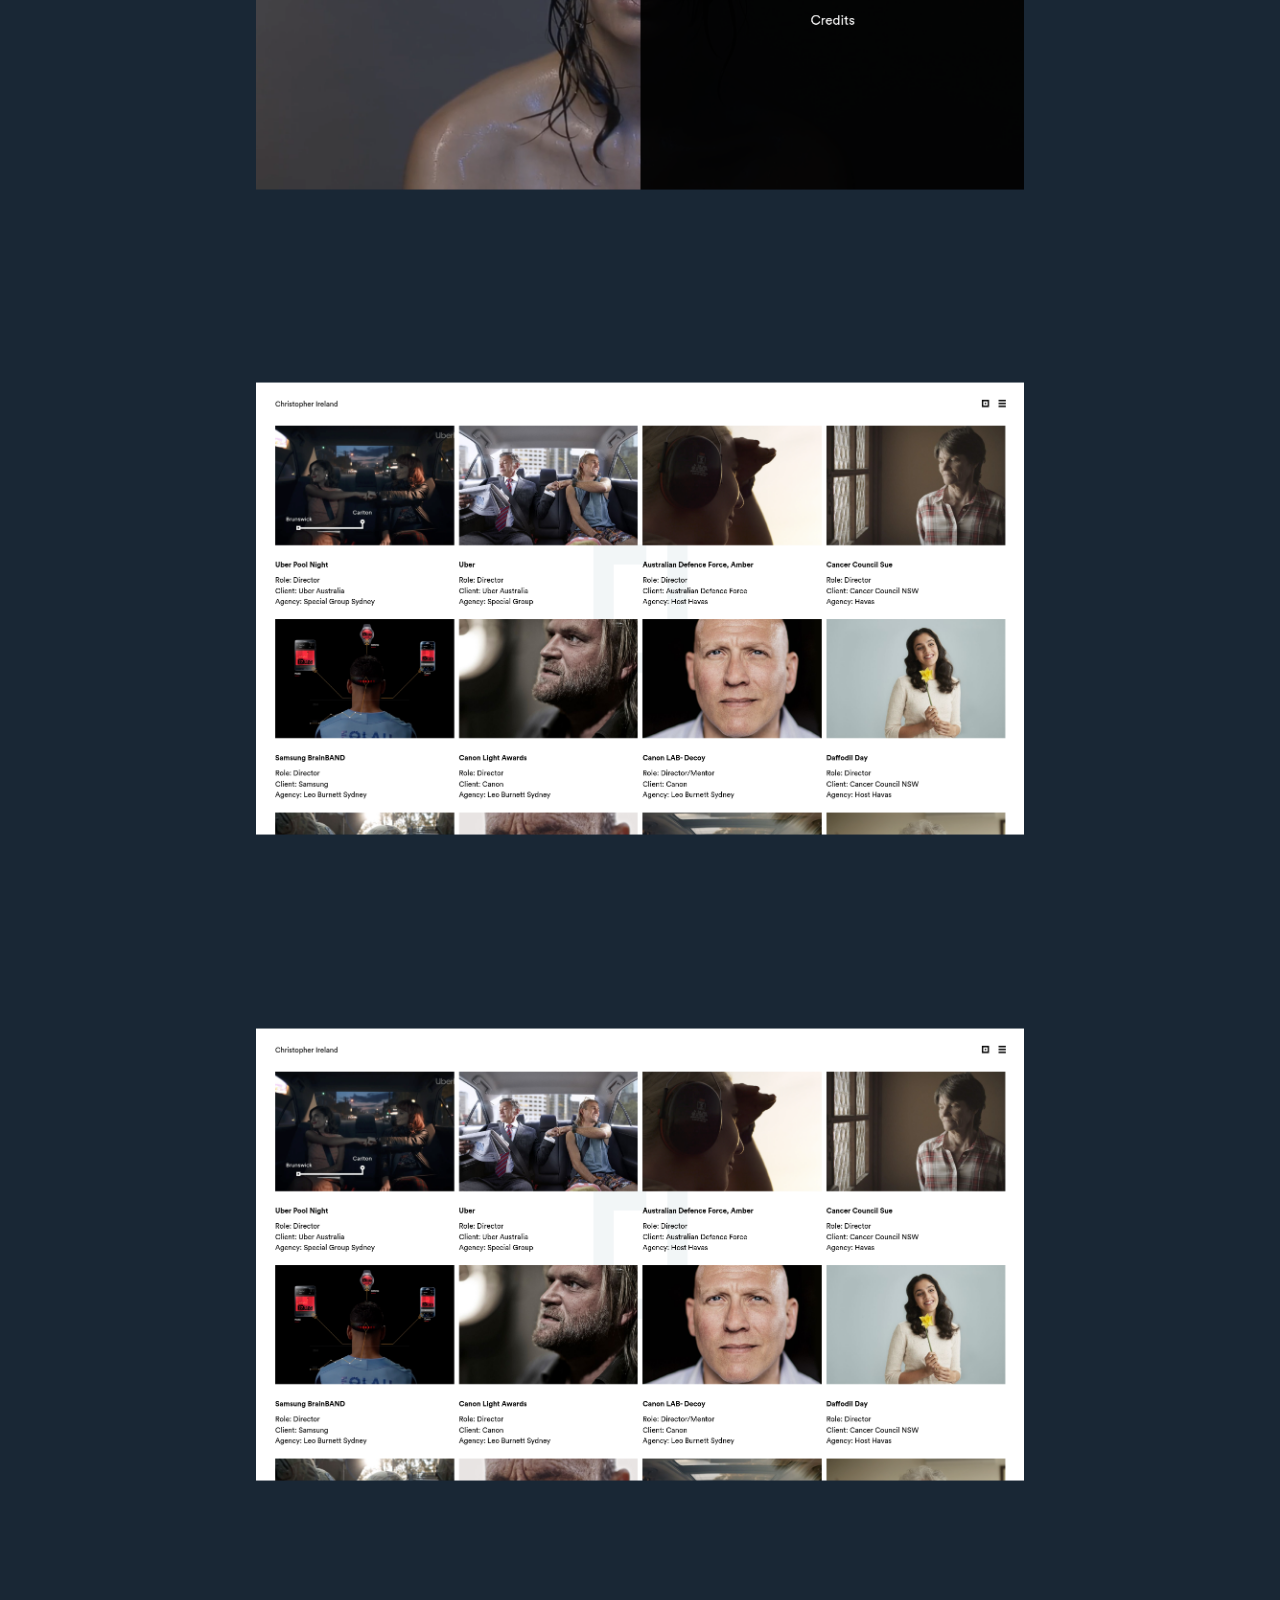
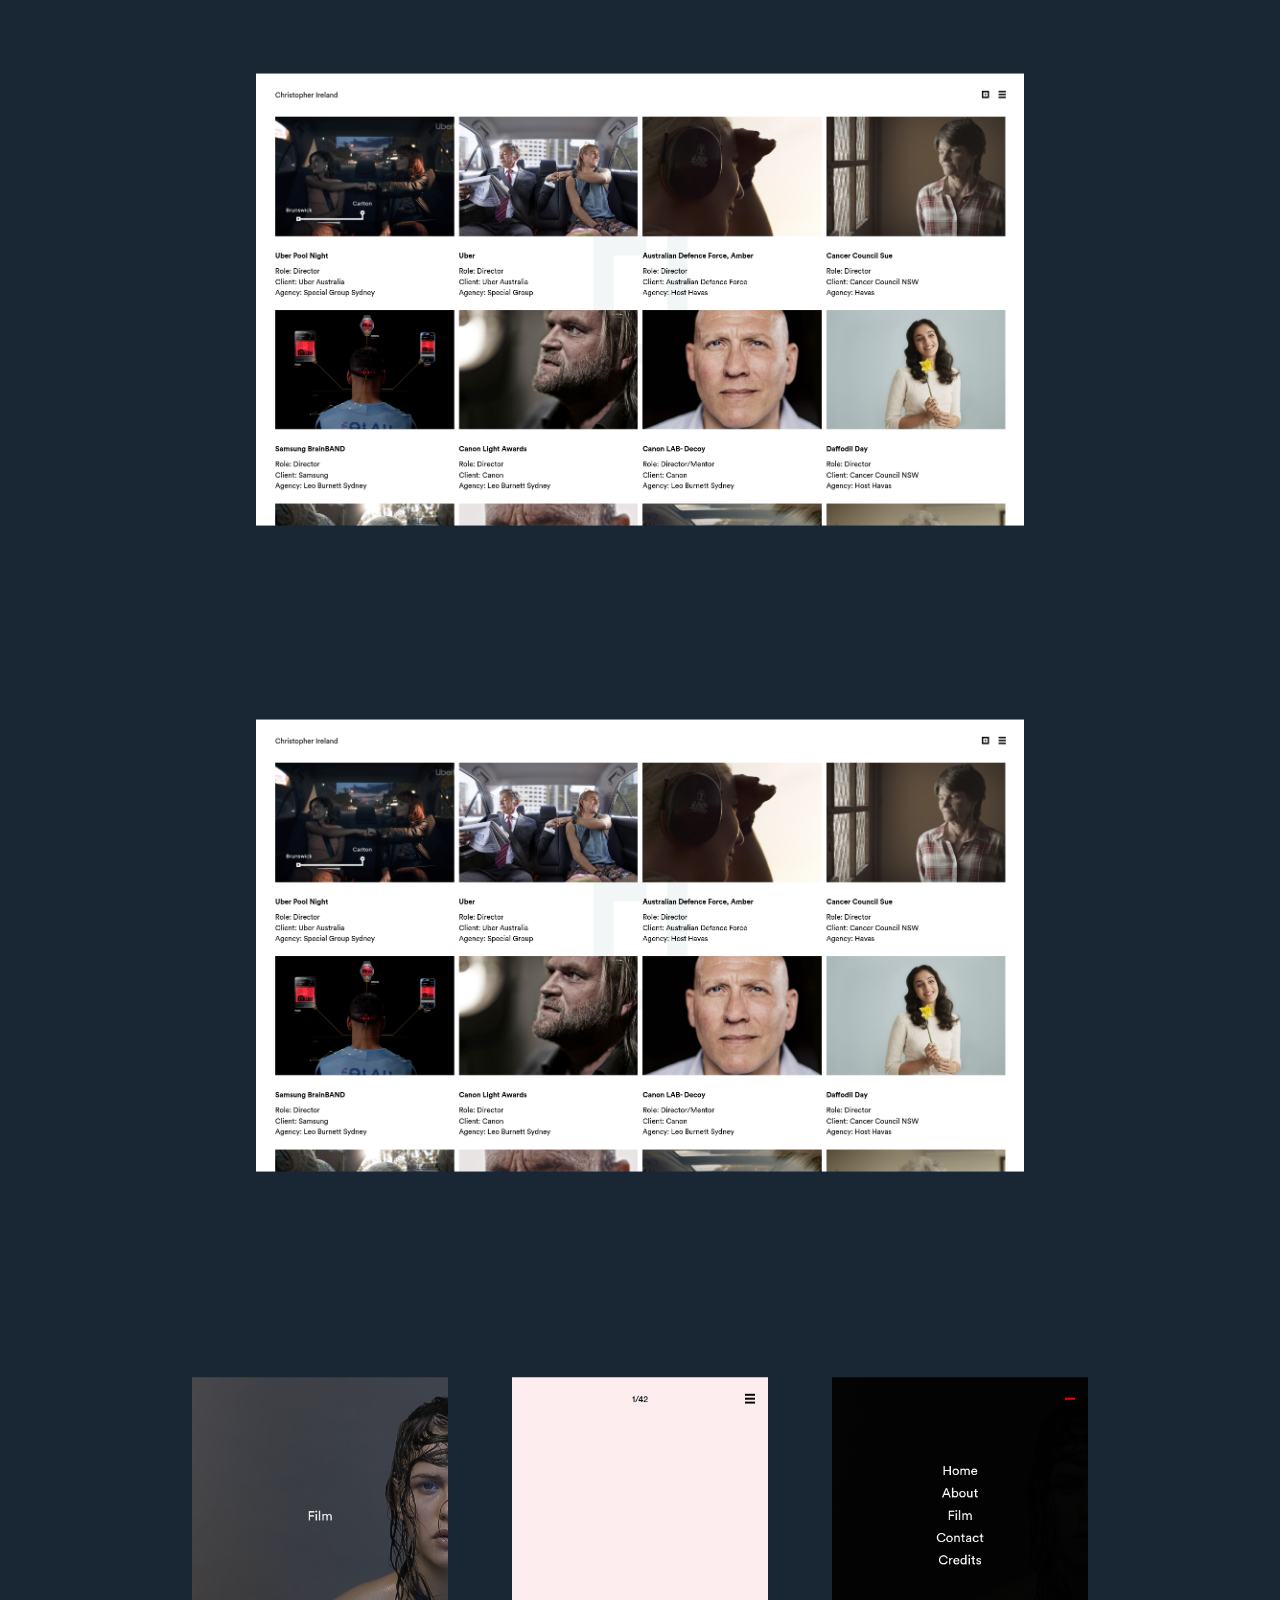
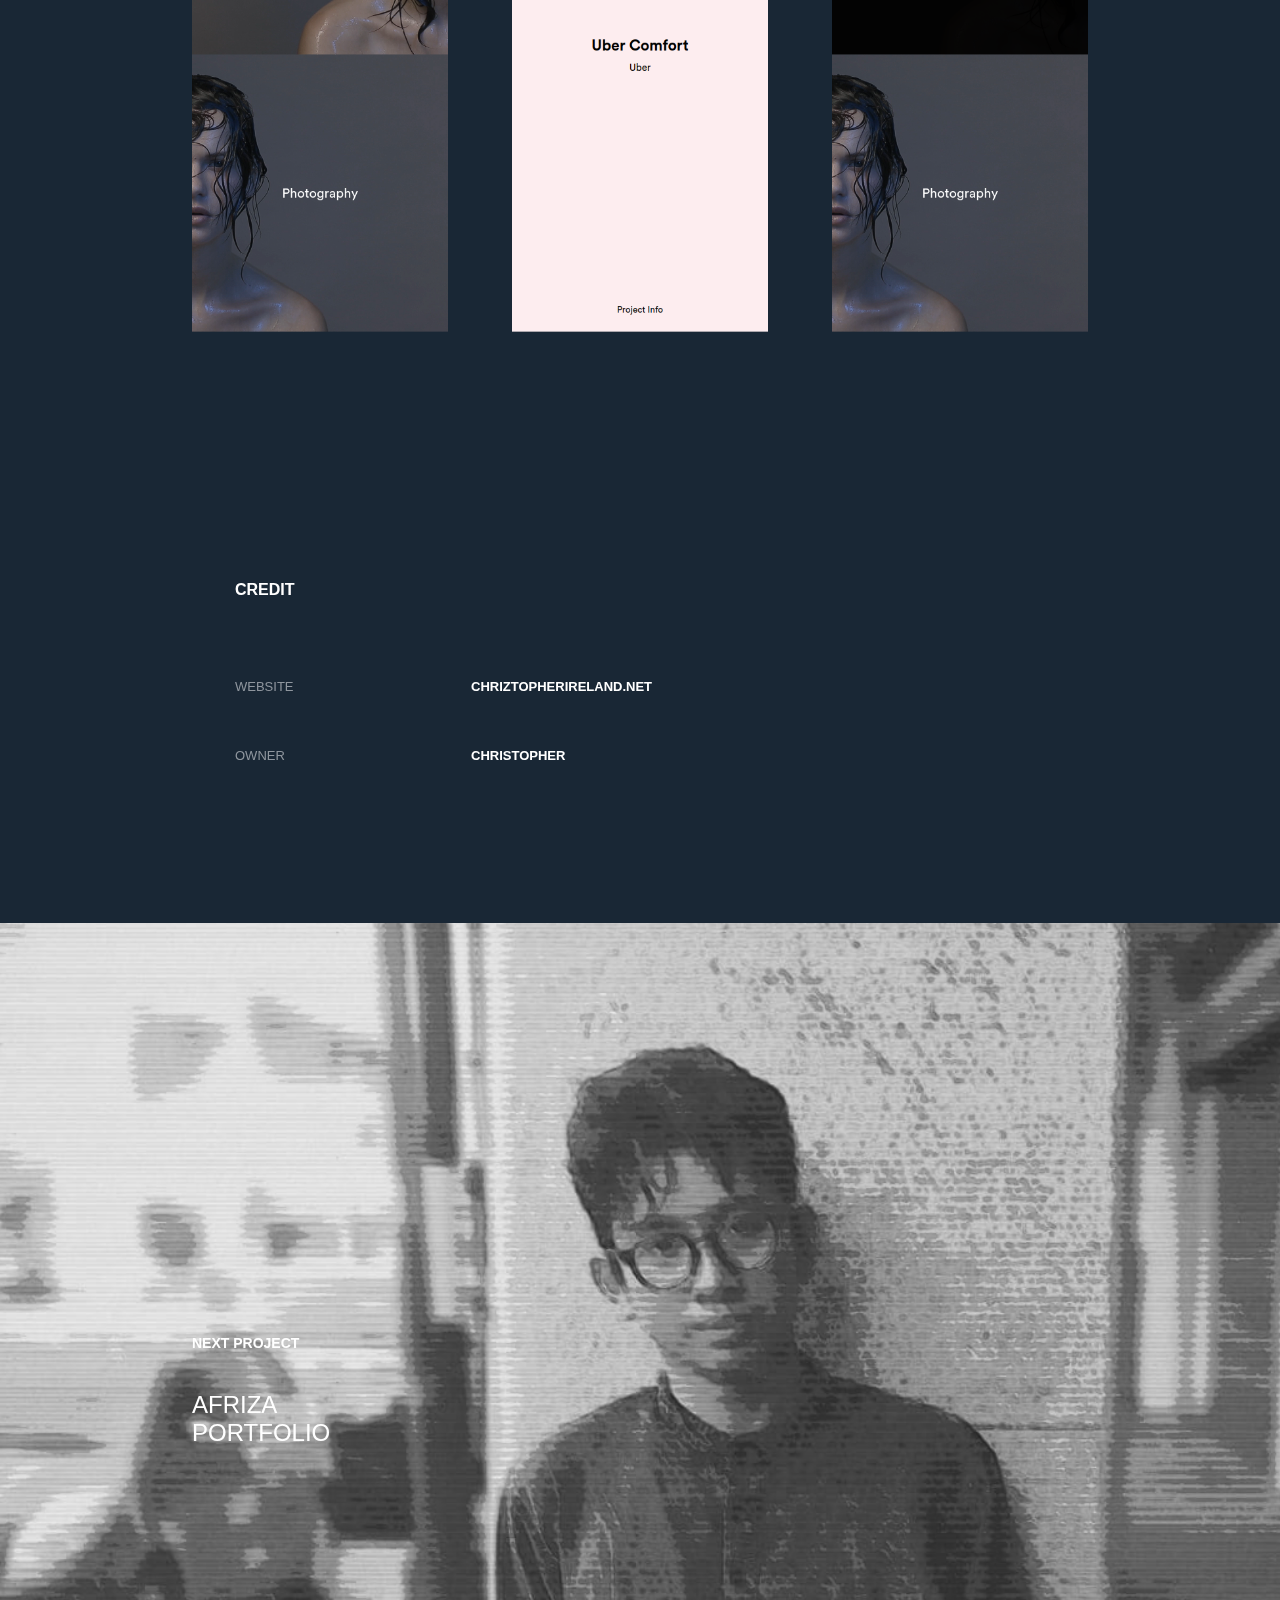
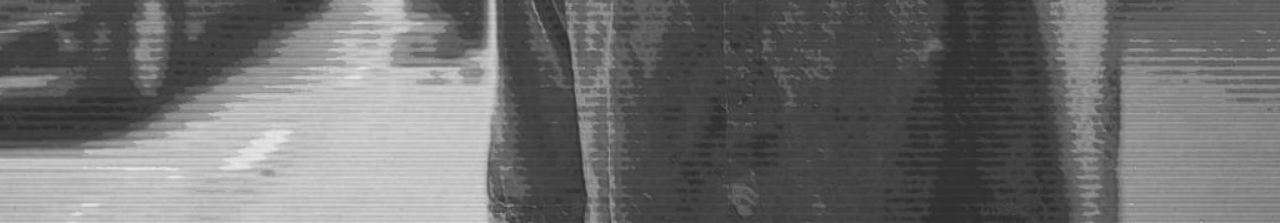
<file: detail/christopher.html>
<!DOCTYPE html>
<html lang="en">

<head>

    <meta charset="UTF-8">
    <meta content="IE=edge" http-equiv="X-UA-Compatible">
    <meta content="width=device-width, initial-scale=1,user-scalable=no" name="viewport">
    <title> CHRISTOPHER | AFRIZAGILLEON | PORTFOLIO</title>
    <link href="../assets/img/moon.png" rel="shortcut icon">
    <link href="../assets/css/style_pc.css" media="all" rel="stylesheet">
    <link href="../assets/css/style_sp.css" media="screen and (max-width: 599px)" rel="stylesheet">
</head>
<body class="detail">
<!--  -->

<header>
    <nav>
        <ul>
            <li><a class="link" download href="../assets/ResumeOfAfriza.pdf"> DOWNLOAD RESUME</a></li>
            <li><a class="link" href="javascript:void(0);" id="menu_about">ABOUT ME</a></li>
        </ul>
    </nav>
    <div id="logo">
        <a class="link" href="../index.html">
            <span>A</span>
            <span>F</span>
            <span>R</span>
            <span>I</span>
            <span>Z</span>
            <span>A</span>
            <br>
            <span class="logo_tec01">G</span>
            <span class="logo_tec02">I</span>
            <span class="logo_tec03">L</span>
            <span class="logo_tec02">L</span>
            <span class="logo_tec02">E</span>
            <span class="logo_tec02">O</span>
            <span class="logo_tec02">N</span>
        </a>
    </div>
    <div id="job">WEB DESIGNER</div>
    <div id="cr">
        MADE BY AFRIZA <br>
        &nbsp;&nbsp;COPYRIGHT © 2022 <br>
        ALL RIGHT DESERVED
    </div>
</header>
<!--  -->

<section id="about">
    <div class="about-name01">
        <div class="about-name-outline"><h3>AFRIZA</h3></div>
        <div class="about-name-base"><h3>AFRIZA</h3></div>
    </div>
    <div class="about-name02">
        <div class="about-name-outline"><h3>GILLEON</h3></div>
        <div class="about-name-base"><h3>GILLEON</h3></div>
    </div>
    <div class="about-name03">
        <div class="about-name-outline"><h3>GINTING</h3></div>
        <div class="about-name-base"><h3>GINTING</h3></div>
    </div>

    <!-- moon animation-->
    <div class="about-momo">
        <img class="fuwafuwa" src="../assets/img/moon.png">
    </div>

    <div class="about-textarea">
        <h3>Afriza Gilleon Ginting</h3>
        <p class="about-text01">
            A 12<sup>th</sup> grade student from SMK Telkom 1 Medan.
            <br>
            I’m designing with a minimal and beautiful design in
            my mind using simple logic but tricky 😀
        </p>
        <p class="about-text02">
            I design this website as visual my portfolio website.
            <br>
            I'm studying some competitive programming and try to apply it on a web design.
            <br>
            You can download my resume
        </p>
        <div class="contact">CONTACT</div>
        <div class="mail"><a class="link" target="_blank" href="https://mail.google.com/mail/?view=cm&fs=1&to=afrizagilleon@gmail.com&body=FROM_PORTFOLIO">afrizagilleon@gmail.com</a>
        </div>
        <div class="sns">
            <a class="link" href="https://twitter.com/afrizagilleon" target="_blank">Twitter</a>&emsp;
            <a class="link" href="https://www.instagram.com/afrizagilleon" target="_blank">Instagram</a>
            <a class="link" href="https://www.hackerrank.com/afriza_gilleon/" target="_blank">&nbsp;&nbsp;Hackerrank</a>
        </div>
    </div>

</section>


<main class="contents-detail">

    <section id="kv">
        <div class="kv_cont">
            <h1>CHRISTOPHER<br>AWARDING AGENCY</h1>
        </div>
        <div class="kv_over img_christopher"></div>
        <div class="bg_anim"></div>
    </section>

    <!--  -->

    <section class="flex_info" id="info">
        <div class="flex_info_item">
            <ul class="year">
                <li>YEAR</li>
                <li>AUG. 2022</li>
            </ul>
        </div>

        <div class="flex_info_item">
            <ul class="role">
                <li>ROLE</li>
                <li>PORTFOLIO</li>
                <li>FILM</li>
                <li>PHOTO</li>
            </ul>
        </div>

        <div class="flex_info_item">
            <ul class="explanation">
                <li class="longtext">
                    I take this website as my sample portfolio. I chose it cuz it has wonderful animation.
                </li>
            </ul>
        </div>
    </section>

    <section id="visit"><p><a class="link" href="https://christopherireland.net/" target="_blank">VISIT WEBSITE</a></p>
    </section>

    <!-- Capture of project -->
    <section id="cap">
        <div class="flex_01">
            <img src="../assets/img/03_christopherireland/1.png">
        </div>
        <!--  -->
        <div class="flex_01">
            <img src="../assets/img/03_christopherireland/2.png">
        </div>
        <!--  -->
        <div class="flex_01">
            <img src="../assets/img/03_christopherireland/3.png">
        </div>
        <!--  -->
        <div class="flex_01">
            <img src="../assets/img/03_christopherireland/4.png">
        </div>

        <!-- animation saver -->
        <div class="flex_01">
            <img src="../assets/img/03_christopherireland/4.png">
        </div>
        <div class="flex_01">
            <img src="../assets/img/03_christopherireland/4.png">
        </div>
        <div class="flex_01">
            <img src="../assets/img/03_christopherireland/4.png">
        </div>

        <!-- Mobile view-->
        <div class="flex_03">
            <div class="flex_01">
                <img src="../assets/img/03_christopherireland/a.png">
            </div>
            <div class="flex_01">
                <img src="../assets/img/03_christopherireland/b.png">
            </div>
            <div class="flex_01">
                <img src="../assets/img/03_christopherireland/c.png">
            </div>
        </div>
    </section>

    <section id="credit">
        <div class="credit_tit">CREDIT</div>

        <div class="credit_box">
            <div class="credit_box_item">WEBSITE</div>
            <div class="credit_box_item">CHRIZTOPHERIRELAND.NET</div>
        </div>

        <div class="credit_box">
            <div class="credit_box_item">OWNER</div>
            <div class="credit_box_item">CHRISTOPHER</div>
        </div>


    </section>

    <!--  -->

    <section id="next">
        <div class="next_text">
            <a class="link" href="afriza.html">
                <p class="next_sub">NEXT PROJECT</p>
                <h2>AFRIZA<br>PORTFOLIO</h2>
            </a>
        </div>
        <div class="next_over img_afriza">
            <div class="black_overlay">
                <div class="next_cont img_afriza_bnw"></div>
            </div>
        </div>
    </section>

</main>
<!-- MY ULTIMATE JAVASCRIPT -->
<script src="../assets/js/detail.js"></script>
<script>
    // just advice
    console.log("You see the console. It means you know about program. Okay, I will give you advice. Refresh the site when you change the breakpoint or layout")
</script>

</body>

</html>
</file>
<file: assets/css/style_sp.css>
body{
    overflow-x: hidden;
}

.pc{display: none;}
.sp{display: block;}


/**/

#logo.load, #job.load {
    left: 8%;
}

nav.load, #cr.load {
    right: 8%;
}

/**/

.loader-momo img{
  width:50%;
}

.loader-name h3{
  font-size: 12vw;
}

#loader p{
  margin-left:14%;
  font-size: 14px;
}

#loader.is_active p{
    margin-top: -1.2vh;
}


/**/


/*#logo,nav {
    top:5%;
}*/


.cursel-center-img {
    width: 100%;
    height: auto;
    top: 28%;
    left: 70%;
    transform: translateY(-50%) translateX(-50%) skewX(-10deg);
    -webkit-transform: translateY(-50%) translateX(-50%) skewX(-10deg);
}



.cursel-center-img.load {
position: absolute;
    top: 28%;
    left: 50%;
    transform: translateY(-50%) translateX(-50%) skewX(0deg);
    -webkit-transform: translateY(-50%) translateX(-50%) skewX(0deg);
}





.cursel-center-img:after {
    width: 100%;
    height: auto;
}

.cursel-center-img img {
    width: 100%;
    min-width: none;
    height: auto;
}


/**/


.cursel-center-tit h1 {
    font-size: 8vw;
    top: 50%;
    left: -20%;
    transform: translateY(0%) translateX(50%);
    -webkit-transform: translateY(0%) translateX(50%);
    margin-top: 11vh;
}

.cursel-center-tit h1.load {
    font-size: 8vw;
    top: 50%;
    left: -43%;
    transform: translateY(0%) translateX(50%);
    -webkit-transform: translateY(0%) translateX(50%);
    margin-top: 11vh;
}

.cursel-center-tit-outline h1,.cursel-center-tit-base h1 {
    min-height:auto;
    width: 100%;
}


.cursel-center-tit-outline.load h1 {
  /* top: 50%;
  left: 50%;
  transform: translateY(-50%) translateX(-50%);
  -webkit- transform: translateY(-50%) translateX(-50%);*/
}


/**/

.cursel-up h1,.cursel-under h1{
    left: 8%;
    /* right: 0; */
    min-height: auto;
    /* text-align: center; */
}

.cursel-up h1.load{
    font-size: 8vw;
    top: -2%;
    min-height:auto;
}



.cursel-under h1.load {
    font-size: 8vw;
    bottom: -2%;
    min-height:auto;
}


#cursel.stop.up .cursel-center-tit h1,
#cursel.start.up .cursel-center-tit h1,
#cursel.stop.down .cursel-center-tit h1,
#cursel.start.down .cursel-center-tit h1  {
    /*top:35%;*/
    left: -43%;
    transform: translateY(0%) translateX(50%);
    -webkit-transform: translateY(0%) translateX(50%);
    margin-top: 11vh;
}





/**/

#count {
    position: fixed;
    top:55%;
    left:7.5%;
    transform: translateY(0%);
    -webkit-transform: translateY(0%);
    margin-top: 35px;
    margin-left: 0px;
    z-index: 10;
}

#count.load {
    top: 50%;
}

#count-num {
    font-size: 4.5vw;
}

#slash, #max-num {
    font-size: 2.8vw;
}


/*** about ***/

#about.is_active .about-momo {
    top: 50%;
}

.about-name01 h3 {
    font-size: 15vw;
    top: 37%;
    left: 20%;
}

.about-name02 h3 {
    font-size: 15vw;
    top: 46%;
    right: 6%;
}

.about-name03 h3 {
    font-size: 15vw;
    left: 5%;
}

.about-textarea {
    margin-left: 10%;
    width: 80%;
    padding-bottom: 20vh;
}

.about-textarea h3 {
    font-size: 4.3vw;
}

.about-text01 {
    font-size: 3.2vw;
}

.about-text02 {
    font-size: 3.2vw;
}

.contact {
    font-size: 2.8vw;
}

.mail {
    font-size: 4.3vw;
}

.sns {
    font-size: 3.2vw;
}

.detail #about.is_active:after {
    height: 180%;
}




/*** second ***/



body.detail nav,body.detail #logo{
    top:5%;
}

body.detail #cr,body.detail #job{
    bottom:5%;
}

.bg_anim{
     bottom: -40px;
}

.bg_anim.load {
    height: 160px;
    bottom: -40px;
}

.kv_cont h1 {
    min-height: 57px;
    font-size: 7vw;
    left: 7%;
}

.flex_info {
    display: inherit;
}

#info {
    font-size: 14px;
    margin-top: -40px;
}

.flex_info_item {
    margin: 0 0 40px 40px;
}

.flex_info_item:nth-child(2) {
    width: 80%;
}

.flex_info_item:nth-child(3) {
    width: 80%;
}

#visit {
margin-bottom: 140px;
}

#visit p {
    right: 40px;
}

.flex_01 {
    margin-bottom: 40px;
}

.flex_01 img {
    width: 90%;
    margin-left: 5%;
}

.flex_02 {
    display: inherit;
}

.flex_02_item {
    width: 90%;
    margin: 0 5% 40px;
}


.flex_03 {
    display: inherit;
}

.flex_03_item {
    width: 90%;
    margin: 0 5% 40px;
}

.credit_tit ,.credit_box {
    margin-left:40px;
}

#credit {
    margin-bottom: 80px;
}

.credit_box {
    font-size: 11px;
}

.credit_box_item:nth-child(1) {
    min-width: 40%;
}



.next_text h1 {
    font-size: 7vw;
}

.next_text a {
    left: 7%;
}
</file>
<file: assets/css/style_pc.css>
@charset "UTF-8";


/*===========import=============*/
@import url("clearfix.css");
@import url("reset.css");



/*===========Selected Text=============*/
::selection {
    background:#f7ccae; /* Safari */
}
::-moz-selection {
    background:#f7ccae; /* Firefox */
}


html{
font-family: aktiv-grotesk, sans-serif;
font-weight: 800;
font-style: normal;
font-size:100%;
}

html, body {
  height: 100%;
  width: 100%;
}


body.top{
  background-color: #0e161f;/*#192735;*/
       margin-left: 0px;
       margin-top: 0px;
       margin-right: 0px;
       margin-bottom: 0px;
       height: 100%;
       width: 100%;
       overflow-x: hidden;
       overflow-y: hidden;
}

body.top:after {
    position: fixed;
    top: 0;
    left: 0;
    width: 100%;
    height: 100%;

    content: "";
    background-image: url(../img/noise.gif);
    opacity: .05;
    z-index: 100000;
    pointer-events: none;
}

body.detail{
  background-color: #192735;
}

body.detail:after{
  position: fixed;
  top: 0;
  left: 0;
  width: 100%;
  height: 100%;
  content: "";
  background-image: url(../img/noise.gif);
  opacity: .05;
  z-index: 10;
}


.pc{display: block;}
.sp{display: none;}


header{
    position: fixed;
    z-index: 300;
}


nav{
  position: fixed;
  top:10%;
  right:-7%;
  display: inline-flex;
  text-align: right;
  color: white;
  font-family: aktiv-grotesk, sans-serif;
  font-weight: bold;
  font-style: normal;
  font-size: 12px;
  -moz-transition: all 0.4s cubic-bezier(0.165, 0.84, 0.44, 1);
  -webkit-transition: all 0.4s cubic-bezier(0.165, 0.84, 0.44, 1);
  transition: all 0.4s cubic-bezier(0.165, 0.84, 0.44, 1);
}

nav ul li{
  margin-bottom: 15px;
}
nav ul li a{
  text-decoration: none;
  letter-spacing: 1px;
  color: white;
  position: relative;
  display: inline-block;
  transition: .3s;
}

/*nav ul li a::after {
  position: absolute;
  bottom: 0;
  left: 0;
  content: '';
  width: 0;
  height: 1px;
  background-color: white;
  transition: .3s;
}
nav ul li a:hover::after {
  width: 100%;
}*/

.hover-delay{
  position: fixed;
  height: 100%;
  width: 100%;
  background: url(../img/space.png);
  z-index: 10000
}

.hover-delay.load{
  display: none;
}

#logo,#job,nav,#cr{
  opacity: 0;
}

#logo{
  position: fixed;
  top:10%;
  left:-7%;
  color: white;
  font-family: aktiv-grotesk, sans-serif;
  font-weight: 600;
  font-style: normal;
  font-size: 14px;
  line-height: 20px;
  -moz-transition: all 0.4s cubic-bezier(0.165, 0.84, 0.44, 1);
  -webkit-transition: all 0.4s cubic-bezier(0.165, 0.84, 0.44, 1);
  transition: all 0.4s cubic-bezier(0.165, 0.84, 0.44, 1);
}

#logo a{
  color: white;
}

#logo span{
  /*letter-spacing: 6.5px;*/
  display: inline-block;
  width:18px;
}
#logo .logo_tec01{
  margin-left: 1px;
}
#logo .logo_tec02{
  margin-left: -1px;
}
#logo .logo_tec03{
  margin-left: 1px;
}

#job{
  position: fixed;
  bottom:10%;
  left:-7%;
  color: white;
  font-family: aktiv-grotesk, sans-serif;
  font-weight: normal;
  font-style: normal;
  font-size: 13px;
  letter-spacing: 1px;
  -moz-transition: all 0.4s cubic-bezier(0.165, 0.84, 0.44, 1);
  -webkit-transition: all 0.4s cubic-bezier(0.165, 0.84, 0.44, 1);
  transition: all 0.4s cubic-bezier(0.165, 0.84, 0.44, 1);
}

#logo.load,#job.load{
  opacity: 1;
  left:5%;
}

#cr{
  position: fixed;
  bottom:5%;
  right:-7%;
  color: white;
  font-family: aktiv-grotesk, sans-serif;
  font-weight: normal;
  font-style: normal;
  font-size: 13px;
  letter-spacing: 1px;
  -moz-transition: all 0.4s cubic-bezier(0.165, 0.84, 0.44, 1);
  -webkit-transition: all 0.4s cubic-bezier(0.165, 0.84, 0.44, 1);
  transition: all 0.4s cubic-bezier(0.165, 0.84, 0.44, 1);
}

nav.load,#cr.load{
  opacity: 1;
  right:5%;
}

/**/


.contents{
width: 100%;
height: 100%;
}




/***** loader *****/


#loader {
  position: fixed;
  z-index: 100;
  top: 0;
  right: 0;
  width: 100%;
  height: 100%;
  background-color: #0e161f;

  -moz-transition: all 0.4s cubic-bezier(0.165, 0.84, 0.44, 1);
  -webkit-transition: all 0.4s cubic-bezier(0.165, 0.84, 0.44, 1);
  transition: all 0.4s cubic-bezier(0.165, 0.84, 0.44, 1);
}

#loader.is_loaded {
  height:0;
  opacity: 0;

  -moz-transition: all 0.4s cubic-bezier(0.165, 0.84, 0.44, 1);
  -webkit-transition: all 0.4s cubic-bezier(0.165, 0.84, 0.44, 1);
  transition: all 0.4s cubic-bezier(0.165, 0.84, 0.44, 1);
}



.loader-momo{
  position: relative;
  top: 55%;
  text-align: center;
  left: 50%;
  transform: translateY(-50%) translateX(-50%);
  -webkit- transform: translateY(-50%) translateX(-50%);
  width:auto;
  height:auto;
  z-index: 5;
  opacity: 0;


  -moz-transition: all 0.4s cubic-bezier(0.165, 0.84, 0.44, 1);
  -webkit-transition: all 0.4s cubic-bezier(0.165, 0.84, 0.44, 1);
  transition: all 0.4s cubic-bezier(0.165, 0.84, 0.44, 1);

}

.loader-momo img{
  width:100%;
  max-width: 310px;
  height:auto;

}

#loader.is_active .loader-momo{
  opacity: 1;
  top: 50%;

  -moz-transition: all 0.8s cubic-bezier(0.165, 0.84, 0.44, 1);
  -webkit-transition: all 0.8s cubic-bezier(0.165, 0.84, 0.44, 1);
  transition: all 0.8s cubic-bezier(0.165, 0.84, 0.44, 1);
}


.loader-name h3,.loader-name p{
    position: absolute;
    font-size: 6.5vw;
    opacity: 0;
    text-align: center;
    top: 60%;
    left: 50%;
    transform: translateY(-50%) translateX(-50%);
    -webkit- transform: translateY(-50%) translateX(-50%);
}


#loader.is_active .loader-name h3{
  opacity: 1;
  top:51%;
  -moz-transition: all 0.8s cubic-bezier(0.165, 0.84, 0.44, 1) 0.4s;
  -webkit-transition: all 0.8s cubic-bezier(0.165, 0.84, 0.44, 1) 0.4s;
  transition: all 0.8s cubic-bezier(0.165, 0.84, 0.44, 1) 0.4s;
}



.loader-name-outline h3{
  /*min-height: 150px;*/
  /*line-height: 100%;*/
  font-family: aktiv-grotesk-extended, sans-serif;
  font-weight: 800;
  font-style: normal;
  color: transparent;
  -webkit-text-stroke: 1px #fff;
  z-index: 7;

  -moz-transition: all 0.4s cubic-bezier(0.165, 0.84, 0.44, 1);
  -webkit-transition: all 0.4s cubic-bezier(0.165, 0.84, 0.44, 1);
  transition: all 0.4s cubic-bezier(0.165, 0.84, 0.44, 1);
}


.loader-name-base h3{
  /*min-height: 150px;*/
  /*line-height: 100%;*/
  font-family: aktiv-grotesk-extended, sans-serif;
  font-weight: 800;
  font-style: normal;
  /*opacity: 0;*/
  color: rgba(255,255,255,0.9);
  background-clip: text;
  -webkit-background-clip: text;
  background-image: url(../img/noise.gif);
  -webkit-text-stroke: none;
  z-index: 4;

  -moz-transition: all 0.4s cubic-bezier(0.165, 0.84, 0.44, 1);
  -webkit-transition: all 0.4s cubic-bezier(0.165, 0.84, 0.44, 1);
  transition: all 0.4s cubic-bezier(0.165, 0.84, 0.44, 1);
}

@media screen and (-webkit-min-device-pixel-ratio:0) {
    _::-webkit-full-page-media, _:future, :root .loader-name-base h3 {
        background-image: none;
    }
}

#loader p{
  /*position: absolute;
  top: 50%;
  left: 55%;*/
  margin: -40px 0 0 5.5%;
  text-align: left;
  /*transform: translateY(-50%) translateX(-50%);
  -webkit- transform: translateY(-50%) translateX(-50%);*/
  color: white;
  font-family: aktiv-grotesk, sans-serif;
  font-weight: normal;
  font-style: normal;
  font-size: 1vw;
  letter-spacing: 0.5px;
  z-index: 6;
  opacity: 0;
}

#loader.is_active p{
  /*top:55%;*/
  margin-top: 1vw;
  opacity: 1;
  -moz-transition: all 0.8s cubic-bezier(0.165, 0.84, 0.44, 1) 0.4s;
  -webkit-transition: all 0.8s cubic-bezier(0.165, 0.84, 0.44, 1) 0.4s;
  transition: all 0.8s cubic-bezier(0.165, 0.84, 0.44, 1) 0.4s;
}

/***** top *****/


.top .contents{

}

#cursel{
  position: fixed;
  overflow-x: hidden;
  overflow-y: hidden;
  height: 100%;
  width: 100%;
}




.cursel-center-img{
  position: absolute;
  top: 50%;
  left: 50%;
  transform: translateY(-50%) translateX(-50%) skewX(-10deg);
  -webkit- transform: translateY(-50%) translateX(-50%) skewX(-10deg);
  width:auto;
  height:50%;
  z-index: 5;
  opacity: 0;


  -moz-transition: all 0.4s cubic-bezier(0.165, 0.84, 0.44, 1);
  -webkit-transition: all 0.4s cubic-bezier(0.165, 0.84, 0.44, 1);
  transition: all 0.4s cubic-bezier(0.165, 0.84, 0.44, 1);

}

.cursel-center-img:after {
    position: fixed;
    top: 0;
    left: 0;
    width: 100%;
    height: 100%;

    content: "";
    background-image: url(../img/noise.gif);
    opacity: .05;
    z-index: 100000;
    pointer-events: none;
}

.cursel-center-img.load{
  opacity: 1;
  top: 50%;
  left:40%;
  transform: translateY(-50%) translateX(-50%) skewX(0deg);
}


.cursel-center-img img{
  min-width:30%;
  height:100%;

}

.cursel-center-img img{
  -moz-transition: all 0.8s cubic-bezier(0.165, 0.84, 0.44, 1);
  -webkit-transition: all 0.8s cubic-bezier(0.165, 0.84, 0.44, 1);
  transition: all 0.8s cubic-bezier(0.165, 0.84, 0.44, 1);
}

.cursel-center-img-before img{
  opacity: 1;
  visibility: visible;
}

.cursel-center-img-before.is_active img{
    opacity: 0;
    visibility: hidden;

    transform: /*skewY(2deg)*/ scale(1.1);


    /*-webkit-filter: blur(10px);
    -moz-filter: blur(10px);
    -o-filter: blur(10px);
    -ms-filter: blur(10px);
    filter: blur(10px);*/

}

.cursel-center-img-after.is_active img{
  transform: /*skewY(2deg)*/ scale(1.1);

}


.cursel-center-img-before img , .cursel-center-img-after img{
  position: absolute;
}

.cursel-center-img-before img{
  z-index: 5;
}
.cursel-center-img-after img{
  z-index: 4;
}


/**/

.cursel-center-tit h1{
    position: absolute;
    top: 50%;
    left: 7%;
    transform: translateY(-50%);
    -webkit- transform: translateY(-50%);
    opacity: 0;
    letter-spacing: 20px;
}

.cursel-center-tit h1.load{
  opacity: 1;
  left:16%;
  letter-spacing: 0px;
}

.cursel-center-tit.is_active h1{
  transform: translateY(-25%) scale(1.15);
  top:45%;
}


.cursel-center-tit-outline h1{
  min-height: 150px;
  line-height: 100%;
  font-size: 6vw;
  font-family: aktiv-grotesk-extended, sans-serif;
  font-weight: 800;
  font-style: normal;
  color: transparent;
  -webkit-text-stroke: 1px #fff;
  z-index: 7;

  -moz-transition: all 0.4s cubic-bezier(0.165, 0.84, 0.44, 1);
  -webkit-transition: all 0.4s cubic-bezier(0.165, 0.84, 0.44, 1);
  transition: all 0.4s cubic-bezier(0.165, 0.84, 0.44, 1);
}


.cursel-center-tit-base h1{
  min-height: 150px;
  line-height: 100%;
  font-size: 6vw;
  font-family: aktiv-grotesk-extended, sans-serif;
  font-weight: 800;
  font-style: normal;
  opacity: 0;
  color: rgba(255,255,255,0.9);
  background-clip: text;
  -webkit-background-clip: text;
  background-image: url(../img/noise.gif);
  -webkit-text-stroke: none;
  /*background-blend-mode: color-dodge;*/
  z-index: 4;

  -moz-transition: all 0.4s cubic-bezier(0.165, 0.84, 0.44, 1);
  -webkit-transition: all 0.4s cubic-bezier(0.165, 0.84, 0.44, 1);
  transition: all 0.4s cubic-bezier(0.165, 0.84, 0.44, 1);
}

@media screen and (-webkit-min-device-pixel-ratio:0) {
    _::-webkit-full-page-media, _:future, :root .cursel-center-tit-base h1 {
        background-image: none;
    }
}

.cursel-center-tit-base.is_active h1{


  -moz-transition: all 0.4s cubic-bezier(0.165, 0.84, 0.44, 1);
  -webkit-transition: all 0.4s cubic-bezier(0.165, 0.84, 0.44, 1);
  transition: all 0.4s cubic-bezier(0.165, 0.84, 0.44, 1);
}


/**/

.cursel-up h1{
  position: absolute;
  top: -25%;
  left: 16%;
  min-height: 150px;
  line-height: 100%;

  font-size: 6vw;
  font-family: aktiv-grotesk-extended, sans-serif;
  font-weight: 800;
  font-style: normal;
  color: transparent;
  -webkit-text-stroke: 1px #4f5861;
  z-index: 4;

  opacity: 0;
  transform: skew(-20deg, -20deg);

  -moz-transition: all 0.4s cubic-bezier(0.165, 0.84, 0.44, 1);
  -webkit-transition: all 0.4s cubic-bezier(0.165, 0.84, 0.44, 1);
  transition: all 0.4s cubic-bezier(0.165, 0.84, 0.44, 1);
  }

.cursel-up h1.load{
  opacity: 1;
  top: -5%;
  transform: skew(0deg, 0deg);
}

body.on .cursel-up h1{
  top:-25%;
  opacity: 0;
  -moz-transition: all 0.8s cubic-bezier(0.165, 0.84, 0.44, 1);
  -webkit-transition: all 0.8s cubic-bezier(0.165, 0.84, 0.44, 1);
  transition: all 0.8s cubic-bezier(0.165, 0.84, 0.44, 1);

}

/**/

.cursel-under h1{
  position: absolute;
  bottom: -25%;
  left: 16%;
  min-height: 150px;
  line-height: 100%;

  font-size: 6vw;
  font-family: aktiv-grotesk-extended, sans-serif;
  font-weight: 800;
  font-style: normal;
  color: transparent;
  -webkit-text-stroke: 1px #4f5861;
  z-index: 4;

  opacity: 0;
  transform: skew(-20deg, 20deg);

  -moz-transition: all 0.4s cubic-bezier(0.165, 0.84, 0.44, 1);
  -webkit-transition: all 0.4s cubic-bezier(0.165, 0.84, 0.44, 1);
  transition: all 0.4s cubic-bezier(0.165, 0.84, 0.44, 1);
  }

.cursel-under h1.load{
  opacity: 1;
  bottom: -5%;
  transform: skew(0deg, 0deg);
}

body.on .cursel-under h1{
  bottom:-25%;
  opacity: 0;
  -moz-transition: all 0.8s cubic-bezier(0.165, 0.84, 0.44, 1);
  -webkit-transition: all 0.8s cubic-bezier(0.165, 0.84, 0.44, 1);
  transition: all 0.8s cubic-bezier(0.165, 0.84, 0.44, 1);

}

/**/

#cursel.stop .cursel-center-tit h1,
#cursel.stop .cursel-up h1,
#cursel.stop .cursel-under h1 {
  transition: all 0s 0s !important;
}
#cursel.start .cursel-center-tit h1,
#cursel.start .cursel-up h1,
#cursel.start .cursel-under h1 {
  transition: all .4s cubic-bezier(0.165, 0.84, 0.44, 1) !important;
}

#cursel.stop.up .cursel-center-tit h1,
#cursel.stop.up .cursel-up h1,
#cursel.stop.up .cursel-under h1,
#cursel.stop.down .cursel-center-tit h1,
#cursel.stop.down .cursel-up h1,
#cursel.stop.down .cursel-under h1 {
  top: auto;
  bottom: auto;
}

#cursel.stop.down .cursel-center-tit h1 {
  top: 95%;
  transform: translateY(0);
}
#cursel.stop.down .cursel-up h1 {
  top: 50%;
  transform: translateY(-50%);
}
#cursel.stop.down .cursel-under h1 {
  bottom: -25%;
}

#cursel.stop.up .cursel-center-tit h1 {
  top: -5%;
  transform: translateY(0);
}
#cursel.stop.up .cursel-up h1 {
  top: -25%;
}
#cursel.stop.up .cursel-under h1 {
  bottom: 50%;
  transform: translateY(50%);
}

/**/

#canvas_cont{
  position: absolute;
  width:100%;
  height:100%;
  z-index: 10;
}


#canvas1{
  position: fixed;
  width:100%;
  height:100%;

}

#canvas2{
  position: absolute;
  /*width:100%;
  height:100%;*/
  z-index: 10;
}


#count{
  position: absolute;
  top: 75%;
  left: 16%;
  transform: translateY(-30%);
  -webkit- transform: translateY(-50%);
  color: white;
  font-size: 1vw;
  font-family: aktiv-grotesk, sans-serif;
  font-weight: normal;
  font-style: normal;
  margin-left: 8px;
  opacity: 0;

  -moz-transition: all 0.4s cubic-bezier(0.165, 0.84, 0.44, 1);
  -webkit-transition: all 0.4s cubic-bezier(0.165, 0.84, 0.44, 1);
  transition: all 0.4s cubic-bezier(0.165, 0.84, 0.44, 1);
}

#count-num{
  font-size: 1.7vw;
  font-weight: 600;

}

#slash,#max-num{
  font-size: .9vw;
  font-weight: 600;
  /*color: #8f969e;*/
}

#count.load{
  top:70%;
  opacity: 1;
}


/****** about ******/

#about{
  position: fixed;
  background-color: #0e161f;
  z-index: 200;
  height: 0;
  width: 100%;
  top:0;
  bottom:0;
  left:0;
  right:0;
  overflow: scroll;
  transform: translateZ(0);
  -moz-transition: all 0.4s cubic-bezier(0.165, 0.84, 0.44, 1);
  -webkit-transition: all 0.4s cubic-bezier(0.165, 0.84, 0.44, 1);
  transition: all 0.4s cubic-bezier(0.165, 0.84, 0.44, 1);
}

#about::after{
    background-image: url(../img/noise.gif);
    opacity: .05;
}



.noise{
/*  position: relative;*/
  background-image: url(../img/noise.gif);
  opacity: .05;
  height: 100%;
  overflow: scroll;
}

#about.is_active{
  height:100%;
  -moz-transition: all 0.4s cubic-bezier(0.165, 0.84, 0.44, 1);
  -webkit-transition: all 0.4s cubic-bezier(0.165, 0.84, 0.44, 1);
  transition: all 0.4s cubic-bezier(0.165, 0.84, 0.44, 1);
}

.detail #about.is_active:after{
  position: fixed;
  top: 0;
  left: 0;
  width: 100%;
  height: 170%;
  content: "";
  background-image: url(../img/noise.gif);
  opacity: .05;
  z-index: 10;
}


.about-name01 h3,.about-name02 h3,.about-name03 h3{
    position: absolute;
    font-size: 9vw;
    margin-top:20px;
    opacity: 0;
}
.about-name01 h3{
    top: 25%;
    left: 30%;
}
.about-name02 h3{
    top: 40%;
    right: 15%;
}
.about-name03 h3{
    top: 55%;
    left: 25%;
}

#about.is_active .about-name01 h3,#about.is_active .about-name02 h3,#about.is_active .about-name03 h3{
  opacity: 1;
  margin-top:0;
  -moz-transition: all 0.8s cubic-bezier(0.165,cr 0.84, 0.44, 1) 0.8s;
  -webkit-transition: all 0.8s cubic-bezier(0.165, 0.84, 0.44, 1) 0.8s;
  transition: all 0.8s cubic-bezier(0.165, 0.84, 0.44, 1) 0.8s;
}



.about-name-outline h3{
  min-height: 150px;
  line-height: 100%;
  font-family: aktiv-grotesk-extended, sans-serif;
  font-weight: 800;
  font-style: normal;
  color: transparent;
  -webkit-text-stroke: 1px #fff;
  z-index: 7;

  -moz-transition: all 0.4s cubic-bezier(0.165, 0.84, 0.44, 1);
  -webkit-transition: all 0.4s cubic-bezier(0.165, 0.84, 0.44, 1);
  transition: all 0.4s cubic-bezier(0.165, 0.84, 0.44, 1);
}


.about-name-base h3{
  min-height: 150px;
  line-height: 100%;
  font-family: aktiv-grotesk-extended, sans-serif;
  font-weight: 800;
  font-style: normal;
  /*opacity: 0;*/
  color: rgba(255,255,255,0.9);
  background-clip: text;
  -webkit-background-clip: text;
  background-image: url(../img/noise.gif);
  -webkit-text-stroke: none;
  z-index: 4;

  -moz-transition: all 0.4s cubic-bezier(0.165, 0.84, 0.44, 1);
  -webkit-transition: all 0.4s cubic-bezier(0.165, 0.84, 0.44, 1);
  transition: all 0.4s cubic-bezier(0.165, 0.84, 0.44, 1);
}

/* Get worst display and dude in stackoverflow give this. Thank u bro it's work */
@media screen and (-webkit-min-device-pixel-ratio:0) {
    _::-webkit-full-page-media, _:future, :root .about-name-base h3 {
        background-image: none;
    }
}

.about-momo{
  position: absolute;
  top: 60%;
  left: 50%;
  transform: translateY(-50%) translateX(-50%);
  -webkit- transform: translateY(-50%) translateX(-50%);
  width:auto;
  height:auto;
  z-index: 5;
  opacity: 0;


  -moz-transition: all 0.4s cubic-bezier(0.165, 0.84, 0.44, 1);
  -webkit-transition: all 0.4s cubic-bezier(0.165, 0.84, 0.44, 1);
  transition: all 0.4s cubic-bezier(0.165, 0.84, 0.44, 1);

}

.about-momo img{
  width:100%;
  max-width: 310px;
  height:auto;

}

#about.is_active .about-momo{
  opacity: 1;
  top: 48%;

  -moz-transition: all 0.8s cubic-bezier(0.165, 0.84, 0.44, 1) 0.4s;
  -webkit-transition: all 0.8s cubic-bezier(0.165, 0.84, 0.44, 1) 0.4s;
  transition: all 0.8s cubic-bezier(0.165, 0.84, 0.44, 1) 0.4s;
}

.fuwafuwa{
  animation: fuwafuwa 3s linear infinite;
  transform-origin: 50% 50%;
  margin: 1rem 0 !important;
}

@keyframes fuwafuwa {
  0% { transform: translateY(20px) }
  50% { transform: translateY(0px) }
  100% { transform: translateY(20px) }
}

.about-textarea{
  position: relative;
  top: 81%;
  margin-left: 50%;
  color: white;
  width: 30%;
  padding-bottom: 10vh;
  opacity: 0;
  z-index: 100;
}

#about.is_active .about-textarea{
  top: 80%;
  opacity: 1;

  -moz-transition: all 0.6s cubic-bezier(0.165, 0.84, 0.44, 1) 1.2s;
  -webkit-transition: all 0.6s cubic-bezier(0.165, 0.84, 0.44, 1) 1.2s;
  transition: all 0.6s cubic-bezier(0.165, 0.84, 0.44, 1) 1.2s;
}

.about-textarea h3{
  font-size: 1.3vw;
  font-family: aktiv-grotesk, sans-serif;
  font-weight: normal;
  font-style: normal;
  letter-spacing: 1px;
  margin-bottom: 40px;
}

.contact{
  font-size: .8vw;
  font-family: aktiv-grotesk, sans-serif;
  font-weight: normal;
  font-style: normal;
  color: grey;
  margin-top:75px;
}

.about-text01{
  font-size: 1.2vw;
  font-family: aktiv-grotesk, sans-serif;
  font-weight: normal;
  font-style: normal;
  margin-bottom: 40px;

  letter-spacing: 1px;
  line-height: 200%;
}

.about-text02{
  font-size: 1.1vw;
  font-family: aktiv-grotesk, sans-serif;
  font-weight: normal;
  font-style: normal;

  letter-spacing: 1px;
  line-height: 200%;
}


.mail{
  font-size: 1.3vw;
  font-family: aktiv-grotesk, sans-serif;
  font-weight: normal;
  font-style: normal;
  margin-top: 15px;

  letter-spacing: 1px;
  line-height: 200%;
}

.mail a{
  text-decoration: none;
  color: white;
}


.sns{
  font-size: 1.1vw;
  font-family: aktiv-grotesk, sans-serif;
  font-weight: normal;
  font-style: normal;
  margin-top: 15px;

  letter-spacing: 1px;
  line-height: 200%;
}

.sns a{
  text-decoration: none;
  color: white;
}


/***** detail ******/

.contents-detail{

}

#kv{
height:100vh;
  width:auto;
}

/*#kv .kv_over{
  height:100vh;
  width:auto;
  vertical-align:middle;
  text-align: center;
  margin:0 auto;
  overflow: hidden;

}*/

#kv .kv_over{
  width:100%;
  height:100vh;
  opacity: 0;
  text-align: center;
  margin:0 auto;
  /*margin-top:50px;*/
  -webkit-transform: rotate(10deg) scale(1.3);
  -ms-transform: rotate(10deg) scale(1.3);
  transform: rotate(10deg) scale(1.3);
  -webkit-transform-origin: center center;
  transform-origin: center center;
  background-size: cover;
}

#kv .kv_over.load{
  opacity: 1;
  /*margin-top:0;*/
    -webkit-transition: opacity 1.4s,transform 1s cubic-bezier(.52,.01,.09,1);
    transition: opacity 1.4s,transform 1s cubic-bezier(.52,.01,.09,1);
    -webkit-transition-delay: .2s;
    transition-delay: .2s;
    -webkit-transform: scale(1) rotate(0);
    transform: scale(1) rotate(0);
}


#kv .kv_over::before {
  content: "";
  position: absolute;
  top: 0;
  left: 0;
  display: block;
  width: 100%;
  height: 100%;
  background-color: rgba(0,0,0,0.2);
  z-index: 1;
}

/*.kv_cont{
  height: 100vh;
  width:100%;
  position: absolute;
  z-index: 1;
}*/

.kv_cont h1{
  opacity: 0;
  margin-top:50px;
  color: white;
  min-height: 150px;
  line-height: 110%;
  font-size: 5vw;
  font-family: aktiv-grotesk-extended, sans-serif;
  font-weight: 800;
  font-style: normal;
  z-index: 4;


  position: absolute;
  top: 50%;
  left: 15%;
  transform: translateY(-50%) /*translateX(-50%)*/;
  -webkit- transform: translateY(-50%) /*translateX(-50%)*/;


  -moz-transition: all 1.0s cubic-bezier(0.165, 0.84, 0.44, 1);
  -webkit-transition: all 1.0s cubic-bezier(0.165, 0.84, 0.44, 1);
  transition: all 1.0s cubic-bezier(0.165, 0.84, 0.44, 1);
  }


#kv .kv_cont.load h1{
  opacity: 1;
  margin-top:0;
}

.bg_anim{
    background-color: #192735;
    height:0;
    z-index: 2;
    -webkit-transform: translateY(0);
    -moz-transform: translateY(0);
    -ms-transform: translateY(0);
    -o-transform: translateY(0);
    transform: translateY(0);
}

.bg_anim.load{

-webkit-transform: translateY(40px);
    -moz-transform: translateY(40px);
    -ms-transform: translateY(40px);
    -o-transform: translateY(40px);
    transform: translateY(40px);
    -webkit-transition-property: -webkit-transform;
    -moz-transition-property: -moz-transform;
    transition-property: transform;
    /*transition-duration: .5s;
    -webkit-transition-timing-function: cubic-bezier(.175,.885,.32,1.275);
    -moz-transition-timing-function: cubic-bezier(.175,.885,.32,1.275);
    transition-timing-function: cubic-bezier(.175,.885,.32,1.275);*/
    -moz-transition: all 0.6s cubic-bezier(0.165, 0.84, 0.44, 1);
    -webkit-transition: all 0.6s cubic-bezier(0.165, 0.84, 0.44, 1);
    transition: all 0.6s cubic-bezier(0.165, 0.84, 0.44, 1);

    display: block;
    width: 100%;
    height: 80px;
    position: absolute;
    left: 0;
    bottom: 0px;
}


/**/

#info{
  position: relative;
  max-width:960px;
  /*text-align: center;*/
  margin:110px auto 0;
  color: white;
  font-family: aktiv-grotesk, sans-serif;
  font-weight: normal;
  font-style: normal;
  font-size: 12px;
  z-index: 100;
}

.flex_info{
  display: flex;
  justify-content: space-between;
}

.flex_info_item li, #visit , .credit_box_item, .credit_tit{

  padding-top:40px;
  -moz-transition: all 0.4s cubic-bezier(0.165, 0.84, 0.44, 1);
  -webkit-transition: all 0.4s cubic-bezier(0.165, 0.84, 0.44, 1);
  transition: all 0.4s cubic-bezier(0.165, 0.84, 0.44, 1);
}

.flex_info_item.is_visible li, #visit.is_visible, .credit_box_item.is_visible, .credit_tit.is_visible{
  padding-top: 0;
  letter-spacing: 0.5px;
  /*transform: scale(1);*/
  -moz-transition: all 0.4s cubic-bezier(0.165, 0.84, 0.44, 1);
  -webkit-transition: all 0.4s cubic-bezier(0.165, 0.84, 0.44, 1);
  transition: all 0.4s cubic-bezier(0.165, 0.84, 0.44, 1);
}

.longtext{
  line-height: 60px;
}

.longtext.is_visible{
  line-height: 25px;
}


.flex_info_item{
  text-align: left;
}

.flex_info_item:nth-child(1){
  width: 20%;
}

.flex_info_item:nth-child(2){
  width: 20%;
}

.flex_info_item:nth-child(3){
  width: 40%;
}

.year li,.role li{
  line-height: 30px;
  letter-spacing: 1px;
  font-weight: bold;
}

.year li:nth-child(1), .role li:nth-child(1){
  color: #8f969e;
  font-weight: normal;
}

.explanation{
  line-height: 30px;
}

/**/

#visit{
  position: relative;
  max-width:960px;
  margin:50px auto 210px;

}


#visit p{
  position: absolute;
  right: 0;
  max-width:960px;
  font-weight: 700;

  z-index: 100;

}

#visit p a{
  text-decoration: none;
  color: white;
}


/**/

#cap{
  position: relative;
  max-width:960px;
  margin:0 auto;
  z-index: 100;
}

.flex_01 img,.flex_02 img,.flex_03 img{
  /*-webkit-filter: blur(20px);
  -moz-filter: blur(20px);
  -o-filter: blur(20px);
  -ms-filter: blur(20px);
  filter: blur(20px);*/
  transform: scale(0.8);
  -moz-transition: all 0.8s cubic-bezier(0.165, 0.84, 0.44, 1);
  -webkit-transition: all 0.8s cubic-bezier(0.165, 0.84, 0.44, 1);
  transition: all 0.8s cubic-bezier(0.165, 0.84, 0.44, 1);
}

.flex_01.is_visible img,.flex_02.is_visible img,.flex_03.is_visible img{
  /*-webkit-filter: blur(0px);
  -moz-filter: blur(0px);
  -o-filter: blur(0px);
  -ms-filter: blur(0px);
  filter: blur(0px);*/
  transform: scale(1);
  -moz-transition: all 0.8s cubic-bezier(0.165, 0.84, 0.44, 1);
  -webkit-transition: all 0.8s cubic-bezier(0.165, 0.84, 0.44, 1);
  transition: all 0.8s cubic-bezier(0.165, 0.84, 0.44, 1);
}

.flex_01{
  margin-bottom: 80px;
}

.flex_01 img{
  width:100%;
}

.flex_02{
  display: flex;
  justify-content: space-between;
}

.flex_02_item{
  width: 48%;
  margin-bottom: 80px;
}

.flex_02_item img{
  width:100%;
}

.flex_03{
  display: flex;
  justify-content: space-between;
}

.flex_03_item{
  width: 30%;
  margin-bottom: 80px;
}

.flex_03_item img{
  width:100%;
}

/**/

#credit{
  position: relative;
  max-width: 960px;
  margin:60px auto 160px;
  color: white;
  z-index: 100;
  font-weight: normal;
}

.credit_tit{
  font-weight: 700;
  margin:0 0 40px 75px;
}

.credit_box{
  display: flex;
  margin:0 0 14px 75px;
  font-size: 13px;
}

.credit_box_item:nth-child(1){
  color: #8f969e;
  min-width:236px;
}

.credit_box_item:nth-child(2){
  font-weight: bold;
}

/**/

#next{
  height:100vh;
  width:auto;
  position: relative;
  overflow: hidden;
}

#next .next_over{
  height:100vh;
  width:auto;
  background-size: cover;
  transform-origin: center;

  /*transform: matrix3d(
    1, 0, 0, 0,
    0, 1, 0, 0,
    0, 0, 1, 0,
    0, 0, 0, 1
  ); -> never again i traumatized */

  transform: scale(1);
  will-change: transform;

  -moz-transition: all 0.8s cubic-bezier(0.165, 0.84, 0.44, 1);
  -webkit-transition: all 0.8s cubic-bezier(0.165, 0.84, 0.44, 1);
  transition: all 0.8s cubic-bezier(0.165, 0.84, 0.44, 1);
}

.black_overlay{
  height: 100%;
  width: 100%;
  background: rgb(0,0,0,0.2);
}

#next .next_over.is_active{
  /*transform: matrix3d(
    1, 0, 0, 0,
    0, 1, 0, 0,
    0, 0, 1, 0,
    0, 0, 0, 0.9
  );*/
  transform: scale(1.1);
  -moz-transition: all 0.8s cubic-bezier(0.165, 0.84, 0.44, 1);
  -webkit-transition: all 0.8s cubic-bezier(0.165, 0.84, 0.44, 1);
  transition: all 0.8s cubic-bezier(0.165, 0.84, 0.44, 1);
}

#next .next_cont{
  height:100vh;
  width:auto;
  background-size: cover;
  transform-origin: center;
  opacity: 1;

 /* transform: matrix3d(
    1, 0, 0, 0,
    0, 1, 0, 0,
    0, 0, 1, 0,
    0, 0, 0, 1
  );*/

  transform: scale(1);
  will-change: transform;

  -moz-transition: all 0.8s cubic-bezier(0.165, 0.84, 0.44, 1);
  -webkit-transition: all 0.8s cubic-bezier(0.165, 0.84, 0.44, 1);
  transition: all 0.8s cubic-bezier(0.165, 0.84, 0.44, 1);
}

#next .next_cont.is_active{
  opacity: 0;
 /* transform: matrix3d(
    1, 0, 0, 0,
    0, 1, 0, 0,
    0, 0, 1, 0,
    0, 0, 0, 0.9
  );*/

  transform: scale(1.1);
  -moz-transition: all 0.8s cubic-bezier(0.165, 0.84, 0.44, 1);
  -webkit-transition: all 0.8s cubic-bezier(0.165, 0.84, 0.44, 1);
  transition: all 0.8s cubic-bezier(0.165, 0.84, 0.44, 1);
}

.next_text a{
  position: absolute;
  top: 52%;
  left: 15%;
  transform: translateY(-50%) /*translateX(-50%)*/;
  -webkit- transform: translateY(-50%) /*translateX(-50%)*/;
  z-index: 100;

  text-decoration: none;
  color: white;

}


.next_text h1{
  color: white;
  min-height: 150px;
  line-height: 110%;
  font-size: 5vw;
  font-family: aktiv-grotesk-extended, sans-serif;
  font-weight: 800;
  font-style: normal;
  opacity: 1;
  z-index: 14;

  -moz-transition: all 0.4s cubic-bezier(0.165, 0.84, 0.44, 1);
  -webkit-transition: all 0.4s cubic-bezier(0.165, 0.84, 0.44, 1);
  transition: all 0.4s cubic-bezier(0.165, 0.84, 0.44, 1);
  }


.next_sub{
  color: white;
  /*min-height: 20px;*/
  /*line-height: 100%;*/
  margin-bottom: 40px;
  font-size: 14px;
  font-family: aktiv-grotesk, sans-serif;
  font-weight: 700;
  font-style: normal;
  opacity: 1;
  z-index: 14;

  -moz-transition: all 0.4s cubic-bezier(0.165, 0.84, 0.44, 1);
  -webkit-transition: all 0.4s cubic-bezier(0.165, 0.84, 0.44, 1);
  transition: all 0.4s cubic-bezier(0.165, 0.84, 0.44, 1);
}

.next_text.is_active h1{
  color: transparent;
  -webkit-text-stroke: 1px #fff;
}

.next_text.is_active p{
  opacity: 0.6;
}


/***** bg_image_set ******/
.img_afriza{background: url(../img/afrizagilleon.jpeg) no-repeat center;}
.img_afriza_bnw{background: url(../img/cooler_afrizagilleon.jpeg) no-repeat center;}

.img_alisharaf{background: url(../img/02_alisharaf/0.jpg) no-repeat center;}
.img_alisharaf_bnw{background: url(../img/02_alisharaf/bnw/0.jpg) no-repeat center;}

.img_christopher{background: url(../img/03_christopherireland/0.jpg) no-repeat center;}
.img_christopher_bnw{background: url(../img/03_christopherireland/bnw/0.jpg) no-repeat center;}

a {
  text-decoration: none;

}

.link-list {
  position: absolute;
  bottom: 0;
  left: 0;
  list-style: none;
}
.link-list__item {
  display: inline-block;
}
</file>
